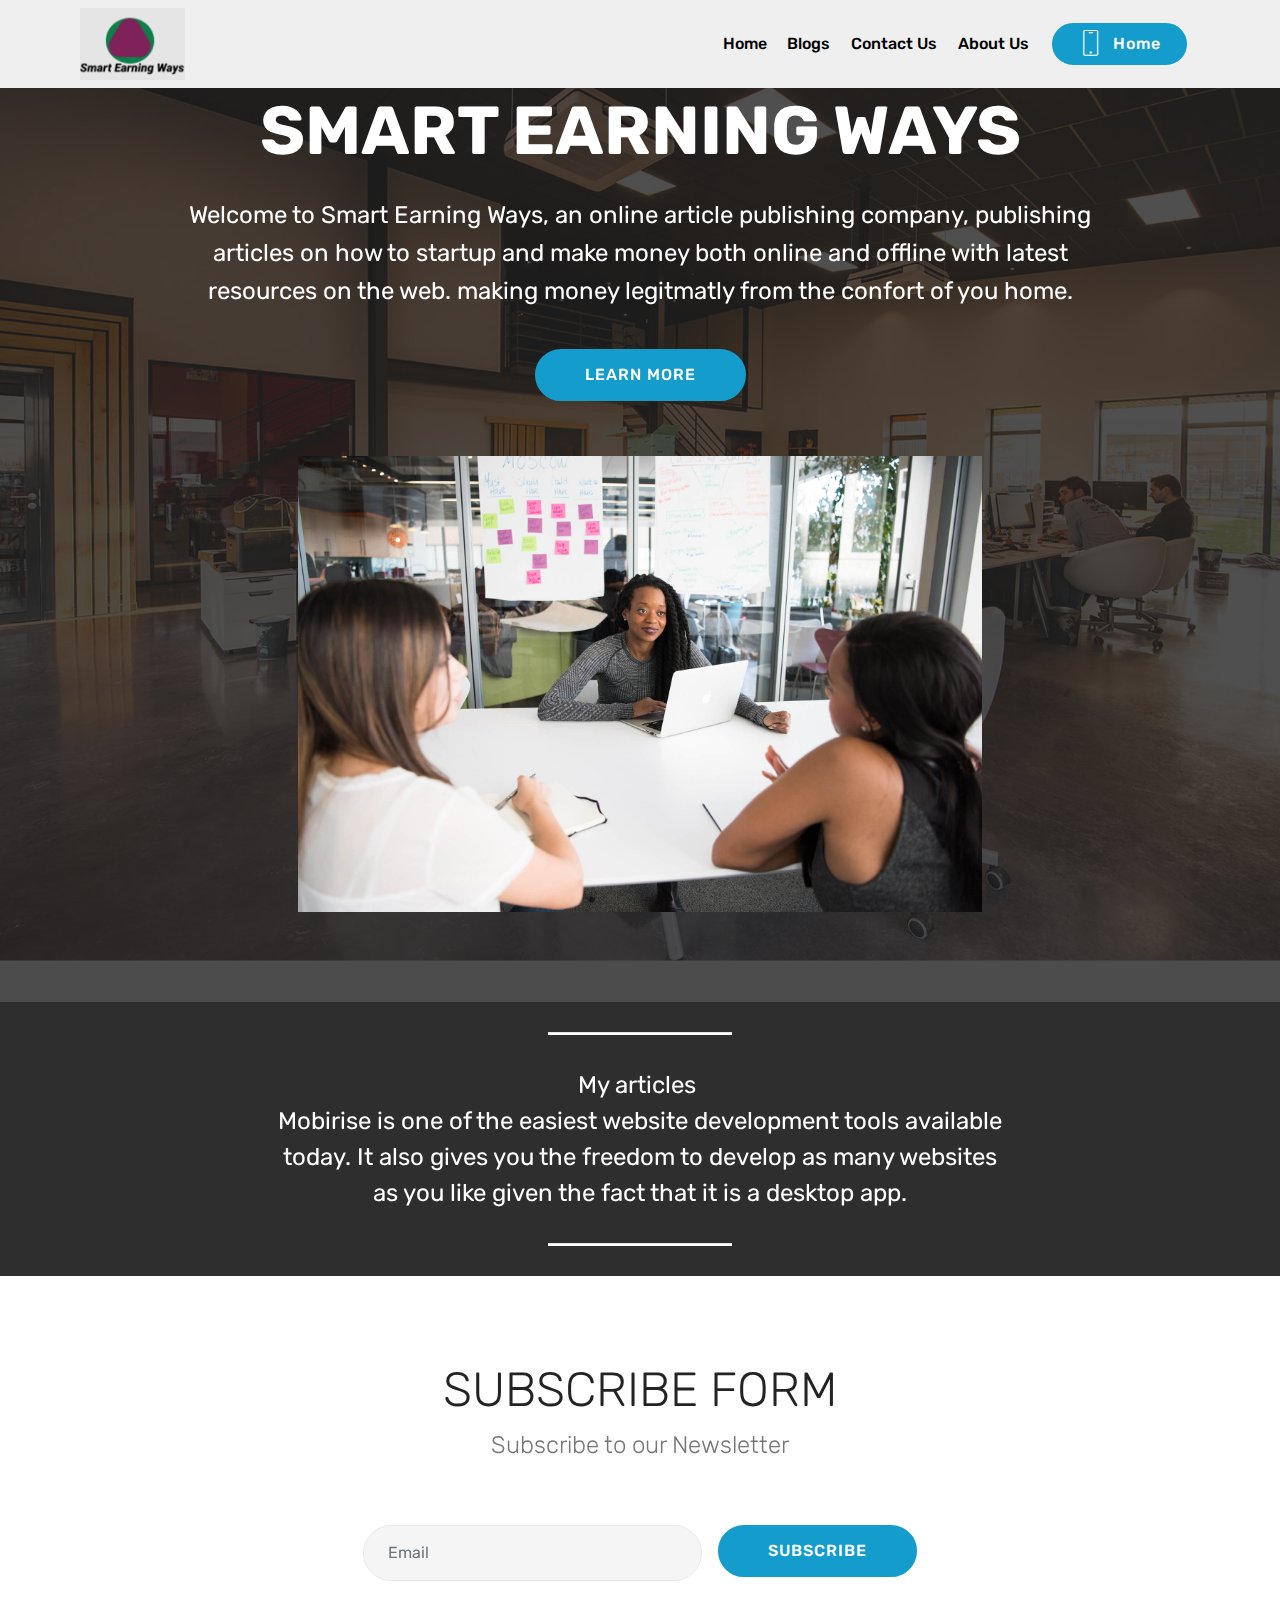
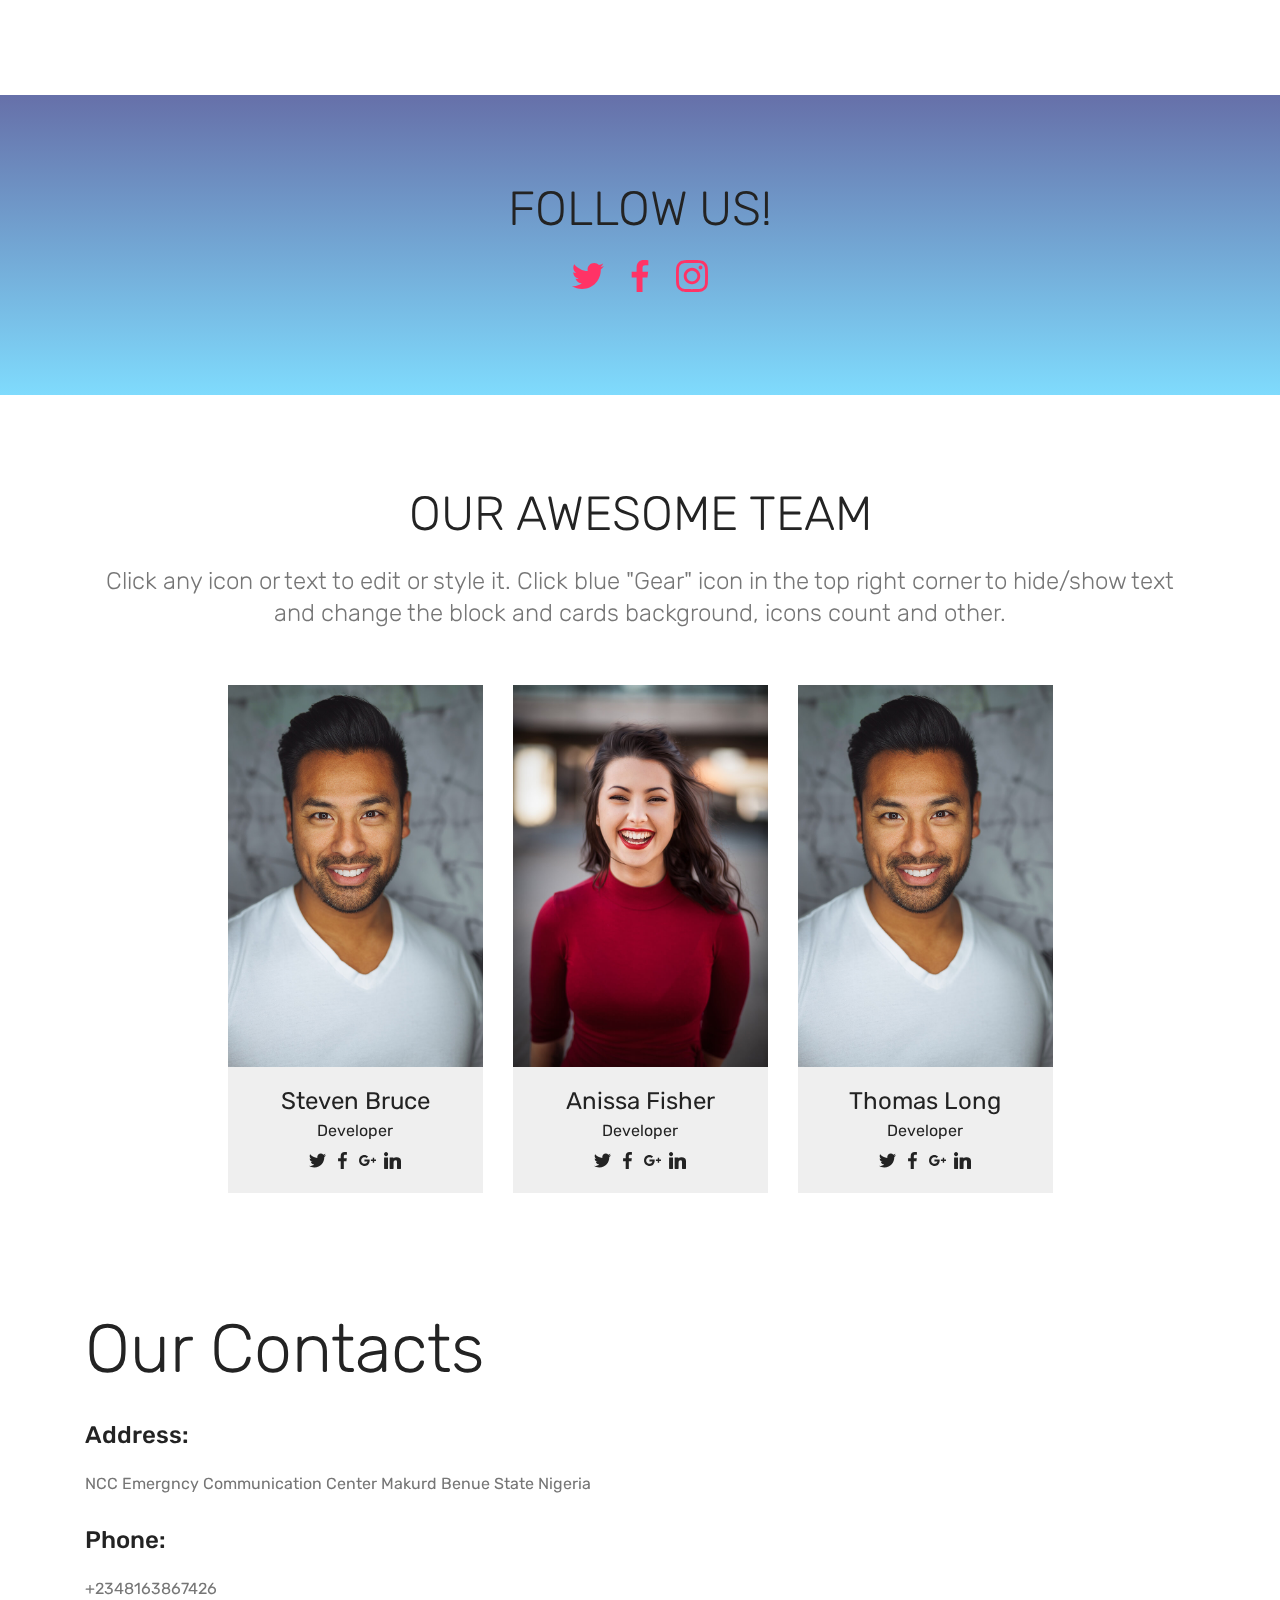
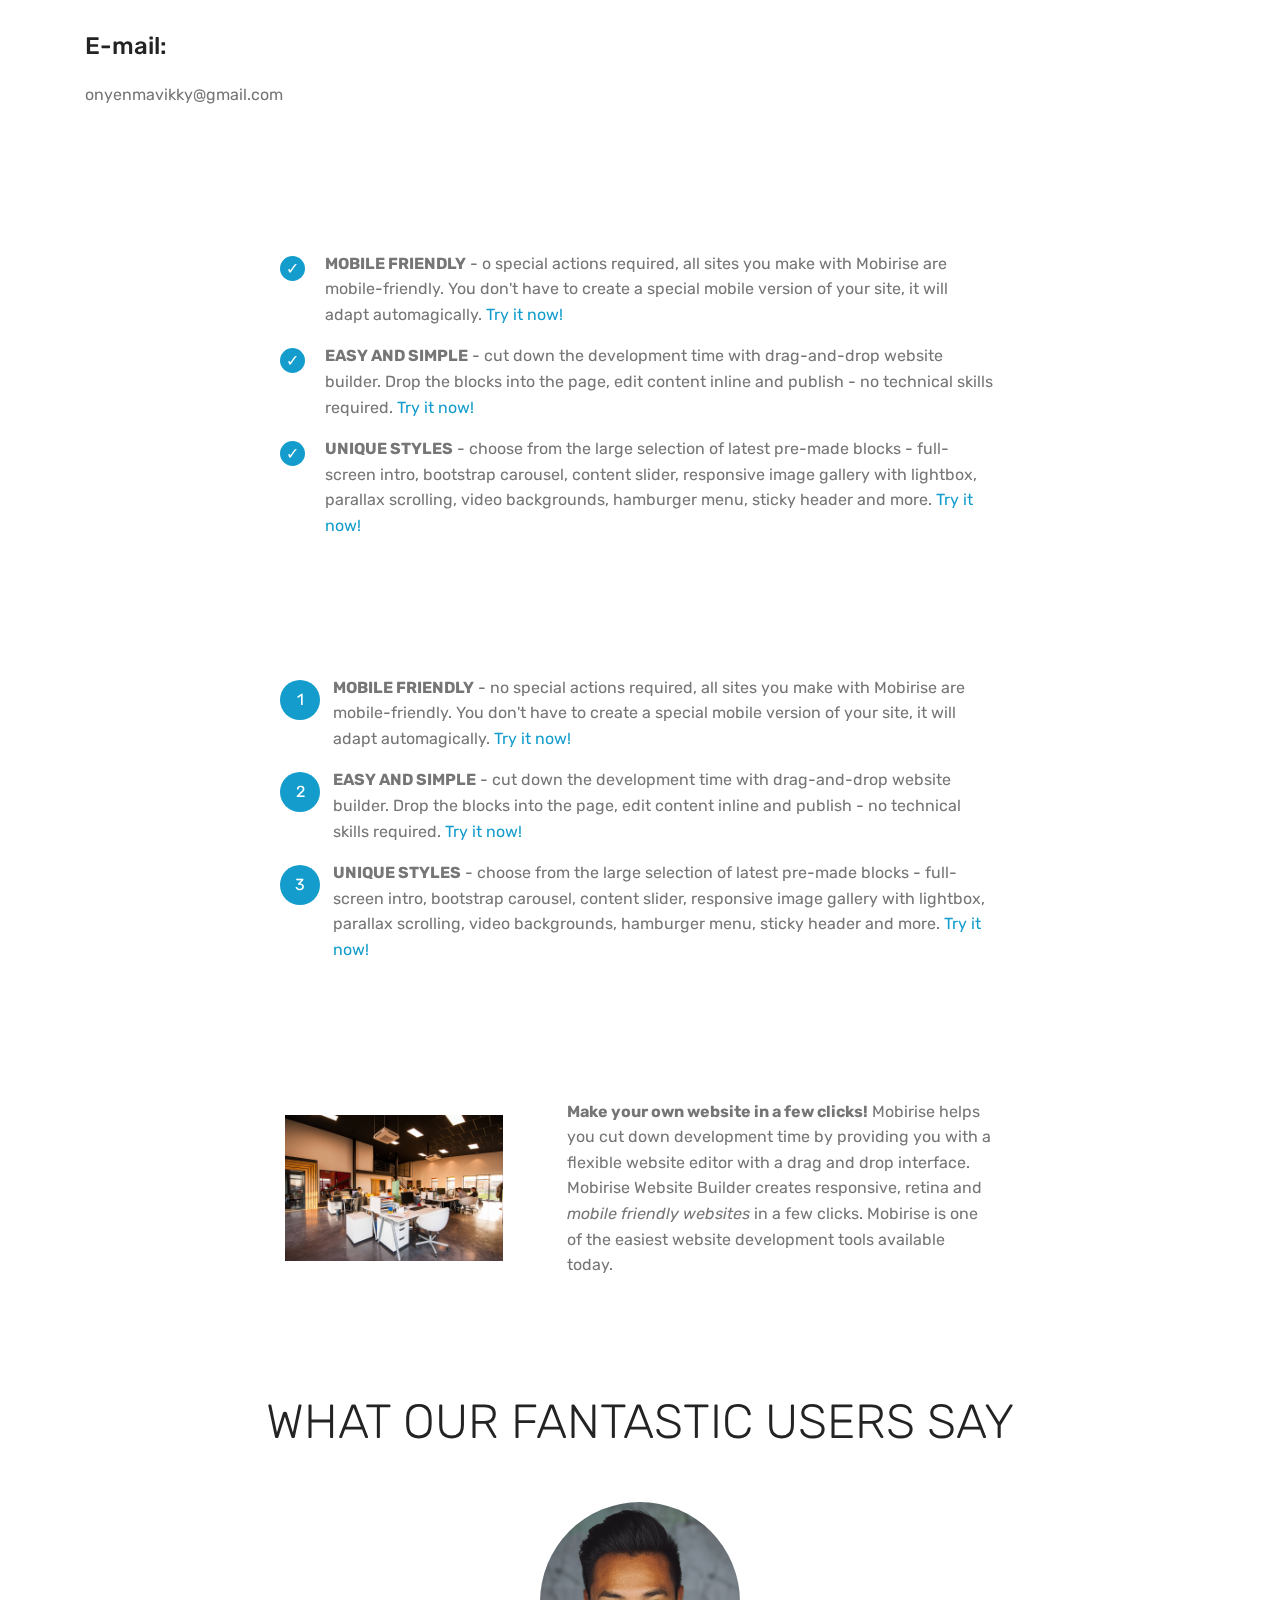
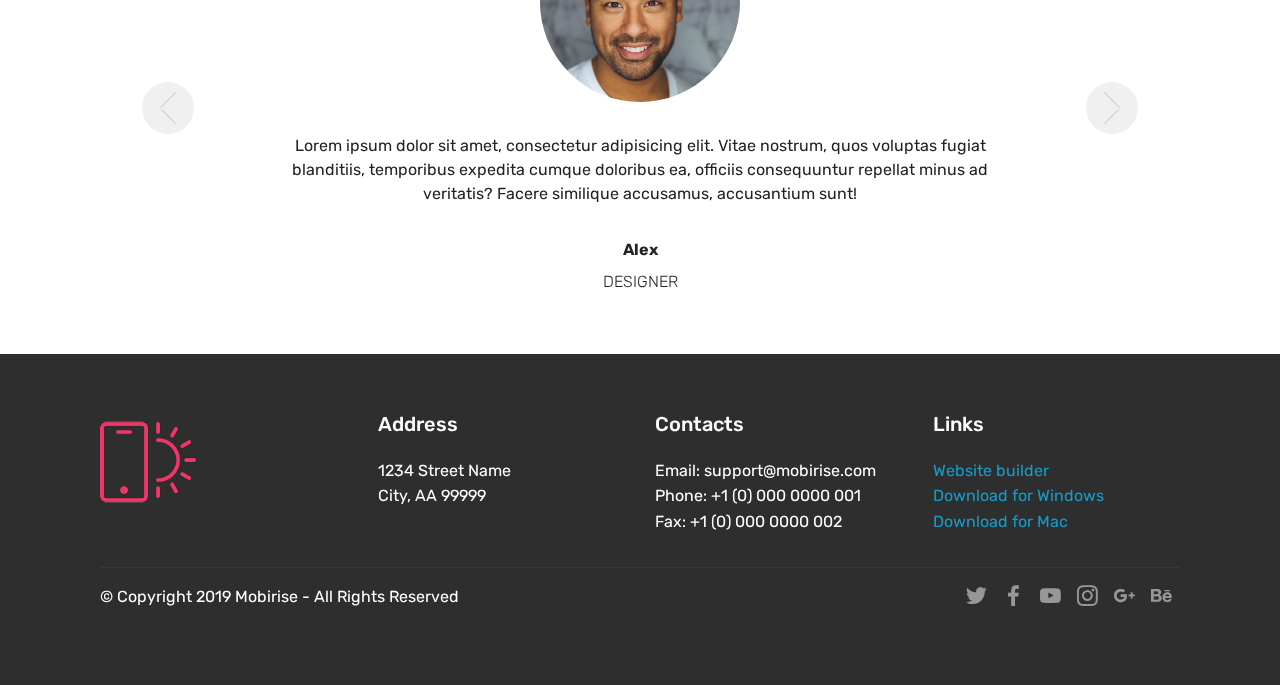
<file: index.html>
<!DOCTYPE html>
<html  >
<head>
  <!-- Site made with Mobirise Website Builder v4.11.6, https://mobirise.com -->
  <meta charset="UTF-8">
  <meta http-equiv="X-UA-Compatible" content="IE=edge">
  <meta name="generator" content="Mobirise v4.11.6, mobirise.com">
  <meta name="viewport" content="width=device-width, initial-scale=1, minimum-scale=1">
  <link rel="shortcut icon" href="assets/images/smart-122x84.png" type="image/x-icon">
  <meta name="description" content="">
  
  <title>Home</title>
  <link rel="stylesheet" href="assets/web/assets/mobirise-icons/mobirise-icons.css">
  <link rel="stylesheet" href="assets/bootstrap/css/bootstrap.min.css">
  <link rel="stylesheet" href="assets/bootstrap/css/bootstrap-grid.min.css">
  <link rel="stylesheet" href="assets/bootstrap/css/bootstrap-reboot.min.css">
  <link rel="stylesheet" href="assets/socicon/css/styles.css">
  <link rel="stylesheet" href="assets/dropdown/css/style.css">
  <link rel="stylesheet" href="assets/tether/tether.min.css">
  <link rel="stylesheet" href="assets/theme/css/style.css">
  <link rel="preload" as="style" href="assets/mobirise/css/mbr-additional.css"><link rel="stylesheet" href="assets/mobirise/css/mbr-additional.css" type="text/css">
  
  
  
</head>
<body>
  <section class="menu cid-rKzh6oHWuD" once="menu" id="menu2-6">

    

    <nav class="navbar navbar-expand beta-menu navbar-dropdown align-items-center navbar-fixed-top navbar-toggleable-sm">
        <button class="navbar-toggler navbar-toggler-right" type="button" data-toggle="collapse" data-target="#navbarSupportedContent" aria-controls="navbarSupportedContent" aria-expanded="false" aria-label="Toggle navigation">
            <div class="hamburger">
                <span></span>
                <span></span>
                <span></span>
                <span></span>
            </div>
        </button>
        <div class="menu-logo">
            <div class="navbar-brand">
                <span class="navbar-logo">
                    
                        <img src="assets/images/smart-122x84.png" alt="Smart Earning Ways" title="Smart Earning Ways" style="height: 4.5rem;">
                    
                </span>
                
            </div>
        </div>
        <div class="collapse navbar-collapse" id="navbarSupportedContent">
            <ul class="navbar-nav nav-dropdown" data-app-modern-menu="true"><li class="nav-item">
                    <a class="nav-link link text-black display-4" href="https://mobirise.co">
                        Home</a>
                </li><li class="nav-item"><a class="nav-link link text-black display-4" href="https://mobirise.co">Blogs</a></li><li class="nav-item"><a class="nav-link link text-black display-4" href="https://mobirise.co">Contact Us</a></li>
                <li class="nav-item">
                    <a class="nav-link link text-black display-4" href="https://mobirise.co">
                        About Us
                    </a>
                </li></ul>
            <div class="navbar-buttons mbr-section-btn"><a class="btn btn-sm btn-primary display-4" href="tel:+1-234-567-8901">
                    <span class="btn-icon mbri-mobile mbr-iconfont mbr-iconfont-btn">
                    </span>
                    Home</a></div>
        </div>
    </nav>
</section>

<section class="engine"><a href="https://mobirise.info/m">web design templates</a></section><section class="header4 cid-rKzumSiVfO mbr-parallax-background" id="header4-9">

    

    <div class="mbr-overlay" style="opacity: 0.8; background-color: rgb(35, 35, 35);">
    </div>

    <div class="container">
        <div class="row justify-content-md-center">
            <div class="media-content col-md-10">
                <h1 class="mbr-section-title align-center mbr-white pb-3 mbr-bold mbr-fonts-style display-1">
                    SMART EARNING WAYS</h1>
                
                <div class="mbr-text align-center mbr-white pb-3">
                    <p class="mbr-text mbr-fonts-style display-5">
                        Welcome to Smart Earning Ways, an online article publishing company, publishing articles on how to startup and make money both online and offline with latest resources on the web. making money legitmatly from the confort of you home.
                    </p>
                </div>
                <div class="mbr-section-btn align-center"><a class="btn btn-md btn-primary display-4" href="https://mobirise.co">LEARN MORE</a></div>
            </div>
            <div class="mbr-figure pt-5">
                <img src="assets/images/background2.jpg" alt="Mobirise" style="width: 60%;">
            </div>
        </div>
    </div>
</section>

<section class="mbr-section article content10 cid-rKzvwL3fVr" id="content10-a">
    
     

    <div class="container">
        <div class="inner-container" style="width: 66%;">
            <hr class="line" style="width: 25%;">
            <div class="section-text align-center mbr-white mbr-fonts-style display-5">My articles&nbsp;<br>Mobirise is one of the easiest website development tools available today. It also gives you the freedom to develop as many websites as you like given the fact that it is a desktop app.
                </div>
            <hr class="line" style="width: 25%;">
        </div>
    </div>
</section>

<section class="mbr-section form3 cid-rKzvQVoTmt" id="form3-b">

    

    

    <div class="container">
        <div class="row justify-content-center">
            <div class="title col-12 col-lg-8">
                <h2 class="align-center pb-2 mbr-fonts-style display-2">
                    SUBSCRIBE FORM
                </h2>
                <h3 class="mbr-section-subtitle align-center pb-5 mbr-light mbr-fonts-style display-5">
                    Subscribe to our Newsletter
                </h3>
            </div>
        </div>

        <div class="row py-2 justify-content-center">
            <div class="col-12 col-lg-6  col-md-8 " data-form-type="formoid">
                <!---Formbuilder Form--->
                <form action="https://mobirise.com/" method="POST" class="mbr-form form-with-styler" data-form-title="Mobirise Form"><input type="hidden" name="email" data-form-email="true" value="JUnjUXWSdlyeVOsfDAEdin6JKRiQHZSNozncPpl552JCEY3RVswBrOE+Ixvb1Wl8zCCfb3K4VDjXTgbiD6e+rT8Y7A9CRpHzxMUxWPCkqA/J7bPL2AXRFnwnJ7+1MuU5">
                    <div class="row">
                        <div hidden="hidden" data-form-alert="" class="alert alert-success col-12">Thanks for filling out the form!</div>
                        <div hidden="hidden" data-form-alert-danger="" class="alert alert-danger col-12">
                        </div>
                    </div>
                    <div class="dragArea row">
                        <div class="form-group col" data-for="email">
                            <input type="email" name="email" placeholder="Email" data-form-field="Email" required="required" class="form-control display-7" id="email-form3-b">
                        </div>
                        <div class="col-auto input-group-btn">
                            <button type="submit" class="btn btn-primary  display-4">SUBSCRIBE</button>
                        </div>
                    </div>
                </form><!---Formbuilder Form--->
            </div>
        </div>
    </div>
</section>

<section class="cid-rKzwexz12c" id="social-buttons2-e">

    

    

    <div class="container">
        <div class="media-container-row">
            <div class="col-md-8 align-center">
                <h2 class="pb-3 mbr-fonts-style display-2">
                    FOLLOW US!
                </h2>
                <div class="social-list pl-0 mb-0">
                    <a href="https://twitter.com/mobirise" target="_blank">
                        <span class="px-2 socicon-twitter socicon mbr-iconfont mbr-iconfont-social"></span>
                    </a>
                    <a href="https://www.facebook.com/pages/Mobirise/1616226671953247" target="_blank">
                        <span class="px-2 socicon-facebook socicon mbr-iconfont mbr-iconfont-social"></span>
                    </a>
                    <a href="https://instagram.com/mobirise" target="_blank">
                        <span class="px-2 socicon-instagram socicon mbr-iconfont mbr-iconfont-social"></span>
                    </a>
                    <a href="https://www.youtube.com/c/mobirise" target="_blank">
                        
                    </a>
                    <a href="https://www.behance.net/Mobirise" target="_blank">
                        
                    </a>
                </div>
            </div>
        </div>
    </div>
</section>

<section class="team1 cid-rKzwhYM9Bt" id="team1-f">
    
    
    
    <div class="container align-center">
        <h2 class="pb-3 mbr-fonts-style mbr-section-title display-2">
            OUR AWESOME TEAM
        </h2>
        <h3 class="pb-5 mbr-section-subtitle mbr-fonts-style mbr-light display-5">
            Click any icon or text to edit or style it. Click blue "Gear" icon in the top right corner to hide/show text and change the block and cards background, icons count and other.
        </h3>
        <div class="row media-row">
            
        <div class="team-item col-lg-3 col-md-6">
                <div class="item-image">
                    <img src="assets/images/face3.jpg" alt="" title="">
                </div>
                <div class="item-caption py-3">
                    <div class="item-name px-2">
                        <p class="mbr-fonts-style display-5">
                           Steven Bruce</p>
                    </div>
                    <div class="item-role px-2">
                        <p>Developer</p>
                    </div>
                    <div class="item-social pt-2">
                        <a href="https://twitter.com/mobirise" target="_blank">
                            <span class="p-1 socicon-twitter socicon mbr-iconfont mbr-iconfont-social"></span>
                        </a>
                        <a href="https://www.facebook.com/pages/Mobirise/1616226671953247" target="_blank">
                            <span class="p-1 socicon-facebook socicon mbr-iconfont mbr-iconfont-social"></span>
                        </a>
                        <a href="https://plus.google.com/u/0/+Mobirise" target="_blank">
                            <span class="p-1 socicon-googleplus socicon mbr-iconfont mbr-iconfont-social"></span>
                        </a>
                        <a href="https://www.linkedin.com/in/mobirise" target="_blank">
                            <span class="p-1 socicon-linkedin socicon mbr-iconfont mbr-iconfont-social"></span>
                        </a>
                        <a href="https://www.instagram.com/mobirise/" target="_blank">
                            
                        </a>
                        <a href="https://www.youtube.com/channel/UCt_tncVAetpK5JeM8L-8jyw" target="_blank">    
                            
                        </a>
                    </div>
                </div>
            </div><div class="team-item col-lg-3 col-md-6">
                <div class="item-image">
                    <img src="assets/images/face2.jpg" alt="" title="">
                </div>
                <div class="item-caption py-3">
                    <div class="item-name px-2">
                        <p class="mbr-fonts-style display-5">
                           Anissa Fisher</p>
                    </div>
                    <div class="item-role px-2">
                        <p>Developer</p>
                    </div>
                    <div class="item-social pt-2">
                        <a href="https://twitter.com/mobirise" target="_blank">
                            <span class="p-1 socicon-twitter socicon mbr-iconfont mbr-iconfont-social"></span>
                        </a>
                        <a href="https://www.facebook.com/pages/Mobirise/1616226671953247" target="_blank">
                            <span class="p-1 socicon-facebook socicon mbr-iconfont mbr-iconfont-social"></span>
                        </a>
                        <a href="https://plus.google.com/u/0/+Mobirise" target="_blank">
                            <span class="p-1 socicon-googleplus socicon mbr-iconfont mbr-iconfont-social"></span>
                        </a>
                        <a href="https://www.linkedin.com/in/mobirise" target="_blank">
                            <span class="p-1 socicon-linkedin socicon mbr-iconfont mbr-iconfont-social"></span>
                        </a>
                        <a href="https://www.instagram.com/mobirise/" target="_blank">
                            
                        </a>
                        <a href="https://www.youtube.com/channel/UCt_tncVAetpK5JeM8L-8jyw" target="_blank">    
                            
                        </a>
                    </div>
                </div>
            </div><div class="team-item col-lg-3 col-md-6">
                <div class="item-image">
                    <img src="assets/images/face3.jpg" alt="" title="">
                </div>
                <div class="item-caption py-3">
                    <div class="item-name px-2">
                        <p class="mbr-fonts-style display-5">
                           Thomas Long</p>
                    </div>
                    <div class="item-role px-2">
                        <p>Developer</p>
                    </div>
                    <div class="item-social pt-2">
                        <a href="https://twitter.com/mobirise" target="_blank">
                            <span class="p-1 socicon-twitter socicon mbr-iconfont mbr-iconfont-social"></span>
                        </a>
                        <a href="https://www.facebook.com/pages/Mobirise/1616226671953247" target="_blank">
                            <span class="p-1 socicon-facebook socicon mbr-iconfont mbr-iconfont-social"></span>
                        </a>
                        <a href="https://plus.google.com/u/0/+Mobirise" target="_blank">
                            <span class="p-1 socicon-googleplus socicon mbr-iconfont mbr-iconfont-social"></span>
                        </a>
                        <a href="https://www.linkedin.com/in/mobirise" target="_blank">
                            <span class="p-1 socicon-linkedin socicon mbr-iconfont mbr-iconfont-social"></span>
                        </a>
                        <a href="https://www.instagram.com/mobirise/" target="_blank">
                            
                        </a>
                        <a href="https://www.youtube.com/channel/UCt_tncVAetpK5JeM8L-8jyw" target="_blank">    
                            
                        </a>
                    </div>
                </div>
            </div></div>    
    </div>
</section>

<section class="mbr-section contacts1 cid-rKzxlxBFNF" id="contacts1-j">
    <!---->
    
    <!---->
    <!--Overlay-->
    
    <!--Container-->
    <div class="container">
        <div class="row">
            <!--Titles-->
            <div class="title col-12">
                <h2 class="align-left mbr-fonts-style display-1">
                    Our Contacts
                </h2>
                
            </div>
            <!--Left-->
            <div class="col-12 col-md-6">
                <div class="left-block wrapper">
                    <div class="b b-adress">
                        <h5 class="align-left mbr-fonts-style m-0 display-5">
                            Address:
                        </h5>
                        <p class="mbr-text align-left mbr-fonts-style display-7">NCC Emergncy Communication Center Makurd Benue State Nigeria</p>
                    </div>
                    <div class="b b-phone">
                        <h5 class="align-left mbr-fonts-style m-0 display-5">
                            Phone:
                        </h5>
                        <p class="mbr-text align-left mbr-fonts-style display-7">
                            +2348163867426</p>
                    </div>
                    <div class="b b-mail">
                        <h5 class="align-left mbr-fonts-style m-0 display-5">
                            E-mail:
                        </h5>
                        <p class="mbr-text align-left mbr-fonts-style display-7">onyenmavikky@gmail.com</p>
                    </div>
                </div>
            </div>
            <!--Right-->
            <div class="col-12 col-md-6">
                <div class="google-map"></div>
            </div>
        </div>
    </div>
</section>

<section class="mbr-section article content12 cid-rKzyKxo7V9" id="content12-m">
     

    <div class="container">
        <div class="media-container-row">
            <div class="mbr-text counter-container col-12 col-md-8 mbr-fonts-style display-7">
                <ul>
                    <li><strong>MOBILE FRIENDLY</strong> - o special actions required, all sites you make with Mobirise are mobile-friendly. You don't have to create a special mobile version of your site, it will adapt automagically. <a href="https://mobirise.co/">Try it now!</a></li>
                    <li><strong>EASY AND SIMPLE</strong> - cut down the development time with drag-and-drop website builder. Drop the blocks into the page, edit content inline and publish - no technical skills required. <a href="https://mobirise.co/">Try it now!</a></li>
                    <li><strong>UNIQUE STYLES</strong> - choose from the large selection of latest pre-made blocks - full-screen intro, bootstrap carousel, content slider, responsive image gallery with lightbox, parallax scrolling, video backgrounds, hamburger menu, sticky header and more. <a href="https://mobirise.co/">Try it now!</a></li>
                </ul>
            </div>
        </div>
    </div>
</section>

<section class="mbr-section article content11 cid-rKzyKdljJp" id="content11-l">
     

    <div class="container">
        <div class="media-container-row">
            <div class="mbr-text counter-container col-12 col-md-8 mbr-fonts-style display-7">
                <ol>
                    <li><strong>MOBILE FRIENDLY</strong> - no special actions required, all sites you make with Mobirise are mobile-friendly. You don't have to create a special mobile version of your site, it will adapt automagically. <a href="https://mobirise.co/">Try it now!</a></li>
                    <li><strong>EASY AND SIMPLE</strong> - cut down the development time with drag-and-drop website builder. Drop the blocks into the page, edit content inline and publish - no technical skills required. <a href="https://mobirise.co/">Try it now!</a></li>
                    <li><strong>UNIQUE STYLES</strong> - choose from the large selection of latest pre-made blocks - full-screen intro, bootstrap carousel, content slider, responsive image gallery with lightbox, parallax scrolling, video backgrounds, hamburger menu, sticky header and more. <a href="https://mobirise.co/">Try it now!</a></li>
                </ol>
            </div>
        </div>
    </div>
</section>

<section class="mbr-section content6 cid-rKzyI52shA" id="content6-k">
    
     
    
    <div class="container">
        <div class="media-container-row">
            <div class="col-12 col-md-8">
                <div class="media-container-row">
                    <div class="mbr-figure" style="width: 60%;">
                      <img src="assets/images/background1.jpg" alt="Mobirise">  
                    </div>
                    <div class="media-content">
                        <div class="mbr-section-text">
                            <p class="mbr-text mb-0 mbr-fonts-style display-7">
                               <strong>Make your own website in a few clicks!</strong> Mobirise helps you cut down development time by providing you with a flexible website editor with a drag and drop interface. Mobirise Website Builder creates responsive, retina and <em>mobile friendly websites</em> in a few clicks. Mobirise is one of the easiest website development tools available today.
                            </p>
                        </div>
                    </div>
                </div>
            </div>
        </div>
    </div>
</section>

<section class="carousel slide testimonials-slider cid-rKzwmftzTN" data-interval="false" id="testimonials-slider1-g">
    
    

    

    <div class="container text-center">
        <h2 class="pb-5 mbr-fonts-style display-2">
            WHAT OUR FANTASTIC USERS SAY
        </h2>

        <div class="carousel slide" role="listbox" data-pause="true" data-keyboard="false" data-ride="carousel" data-interval="5000">
            <div class="carousel-inner">
                
                
            <div class="carousel-item">
                    <div class="user col-md-8">
                        <div class="user_image">
                            <img src="assets/images/face3.jpg">
                        </div>
                        <div class="user_text pb-3">
                            <p class="mbr-fonts-style display-7">
                                Lorem ipsum dolor sit amet, consectetur adipisicing elit. Vitae nostrum, quos voluptas fugiat blanditiis, temporibus expedita cumque doloribus ea, officiis consequuntur repellat minus ad veritatis? Facere similique accusamus, accusantium sunt!
                            </p>
                        </div>
                        <div class="user_name mbr-bold pb-2 mbr-fonts-style display-7">
                            Alex
                        </div>
                        <div class="user_desk mbr-light mbr-fonts-style display-7">
                            DESIGNER
                        </div>
                    </div>
                </div><div class="carousel-item">
                    <div class="user col-md-8">
                        <div class="user_image">
                            <img src="assets/images/face2.jpg">
                        </div>
                        <div class="user_text pb-3">
                            <p class="mbr-fonts-style display-7">
                                Lorem ipsum dolor sit amet, consectetur adipisicing elit. Vitae nostrum, quos voluptas fugiat blanditiis, temporibus expedita cumque doloribus ea, officiis consequuntur repellat minus ad veritatis? Facere similique accusamus, accusantium sunt!
                            </p>
                        </div>
                        <div class="user_name mbr-bold pb-2 mbr-fonts-style display-7">
                            Linda
                        </div>
                        <div class="user_desk mbr-light mbr-fonts-style display-7">
                            DEVELOPER
                        </div>
                    </div>
                </div></div>

            <div class="carousel-controls">
                <a class="carousel-control-prev" role="button" data-slide="prev">
                  <span aria-hidden="true" class="mbri-arrow-prev mbr-iconfont"></span>
                  <span class="sr-only">Previous</span>
                </a>
                
                <a class="carousel-control-next" role="button" data-slide="next">
                  <span aria-hidden="true" class="mbri-arrow-next mbr-iconfont"></span>
                  <span class="sr-only">Next</span>
                </a>
            </div>
        </div>
    </div>
</section>

<section class="cid-rKzwoTgeSk" id="footer1-h">

    

    

    <div class="container">
        <div class="media-container-row content text-white">
            <div class="col-12 col-md-3">
                <div class="media-wrap">
                    <a href="https://mobirise.co/">
                        <img src="assets/images/logo2.png" alt="Mobirise">
                    </a>
                </div>
            </div>
            <div class="col-12 col-md-3 mbr-fonts-style display-7">
                <h5 class="pb-3">
                    Address
                </h5>
                <p class="mbr-text">
                    1234 Street Name
                    <br>City, AA 99999
                </p>
            </div>
            <div class="col-12 col-md-3 mbr-fonts-style display-7">
                <h5 class="pb-3">
                    Contacts
                </h5>
                <p class="mbr-text">
                    Email: support@mobirise.com
                    <br>Phone: +1 (0) 000 0000 001
                    <br>Fax: +1 (0) 000 0000 002
                </p>
            </div>
            <div class="col-12 col-md-3 mbr-fonts-style display-7">
                <h5 class="pb-3">
                    Links
                </h5>
                <p class="mbr-text">
                    <a class="text-primary" href="https://mobirise.co/">Website builder</a>
                    <br><a class="text-primary" href="https://mobirise.co/">Download for Windows</a>
                    <br><a class="text-primary" href="https://mobirise.co/">Download for Mac</a>
                </p>
            </div>
        </div>
        <div class="footer-lower">
            <div class="media-container-row">
                <div class="col-sm-12">
                    <hr>
                </div>
            </div>
            <div class="media-container-row mbr-white">
                <div class="col-sm-6 copyright">
                    <p class="mbr-text mbr-fonts-style display-7">
                        © Copyright 2019 Mobirise - All Rights Reserved
                    </p>
                </div>
                <div class="col-md-6">
                    <div class="social-list align-right">
                        <div class="soc-item">
                            <a href="https://twitter.com/mobirise" target="_blank">
                                <span class="socicon-twitter socicon mbr-iconfont mbr-iconfont-social"></span>
                            </a>
                        </div>
                        <div class="soc-item">
                            <a href="https://www.facebook.com/pages/Mobirise/1616226671953247" target="_blank">
                                <span class="socicon-facebook socicon mbr-iconfont mbr-iconfont-social"></span>
                            </a>
                        </div>
                        <div class="soc-item">
                            <a href="https://www.youtube.com/c/mobirise" target="_blank">
                                <span class="socicon-youtube socicon mbr-iconfont mbr-iconfont-social"></span>
                            </a>
                        </div>
                        <div class="soc-item">
                            <a href="https://instagram.com/mobirise" target="_blank">
                                <span class="socicon-instagram socicon mbr-iconfont mbr-iconfont-social"></span>
                            </a>
                        </div>
                        <div class="soc-item">
                            <a href="https://plus.google.com/u/0/+Mobirise" target="_blank">
                                <span class="socicon-googleplus socicon mbr-iconfont mbr-iconfont-social"></span>
                            </a>
                        </div>
                        <div class="soc-item">
                            <a href="https://www.behance.net/Mobirise" target="_blank">
                                <span class="socicon-behance socicon mbr-iconfont mbr-iconfont-social"></span>
                            </a>
                        </div>
                    </div>
                </div>
            </div>
        </div>
    </div>
</section>


  <script src="assets/web/assets/jquery/jquery.min.js"></script>
  <script src="assets/popper/popper.min.js"></script>
  <script src="assets/bootstrap/js/bootstrap.min.js"></script>
  <script src="assets/smoothscroll/smooth-scroll.js"></script>
  <script src="assets/dropdown/js/nav-dropdown.js"></script>
  <script src="assets/dropdown/js/navbar-dropdown.js"></script>
  <script src="assets/touchswipe/jquery.touch-swipe.min.js"></script>
  <script src="assets/parallax/jarallax.min.js"></script>
  <script src="assets/sociallikes/social-likes.js"></script>
  <script src="assets/bootstrapcarouselswipe/bootstrap-carousel-swipe.js"></script>
  <script src="assets/mbr-testimonials-slider/mbr-testimonials-slider.js"></script>
  <script src="assets/tether/tether.min.js"></script>
  <script src="assets/theme/js/script.js"></script>
  <script src="assets/formoid/formoid.min.js"></script>
  
  
</body>
</html>
</file>
<file: assets/web/assets/mobirise-icons/mobirise-icons.css>
@font-face {
  font-family: 'MobiriseIcons';
  src:  url('mobirise-icons.eot?spat4u');
  src:  url('mobirise-icons.eot?spat4u#iefix') format('embedded-opentype'),
    url('mobirise-icons.ttf?spat4u') format('truetype'),
    url('mobirise-icons.woff?spat4u') format('woff'),
    url('mobirise-icons.svg?spat4u#MobiriseIcons') format('svg');
  font-weight: normal;
  font-style: normal;
  font-display: swap;
}

[class^="mbri-"], [class*=" mbri-"] {
  /* use !important to prevent issues with browser extensions that change fonts */
  font-family: MobiriseIcons !important;
  speak: none;
  font-style: normal;
  font-weight: normal;
  font-variant: normal;
  text-transform: none;
  line-height: 1;

  /* Better Font Rendering =========== */
  -webkit-font-smoothing: antialiased;
  -moz-osx-font-smoothing: grayscale;
}

.mbri-add-submenu:before {
  content: "\e900";
}
.mbri-alert:before {
  content: "\e901";
}
.mbri-align-center:before {
  content: "\e902";
}
.mbri-align-justify:before {
  content: "\e903";
}
.mbri-align-left:before {
  content: "\e904";
}
.mbri-align-right:before {
  content: "\e905";
}
.mbri-android:before {
  content: "\e906";
}
.mbri-apple:before {
  content: "\e907";
}
.mbri-arrow-down:before {
  content: "\e908";
}
.mbri-arrow-next:before {
  content: "\e909";
}
.mbri-arrow-prev:before {
  content: "\e90a";
}
.mbri-arrow-up:before {
  content: "\e90b";
}
.mbri-bold:before {
  content: "\e90c";
}
.mbri-bookmark:before {
  content: "\e90d";
}
.mbri-bootstrap:before {
  content: "\e90e";
}
.mbri-briefcase:before {
  content: "\e90f";
}
.mbri-browse:before {
  content: "\e910";
}
.mbri-bulleted-list:before {
  content: "\e911";
}
.mbri-calendar:before {
  content: "\e912";
}
.mbri-camera:before {
  content: "\e913";
}
.mbri-cart-add:before {
  content: "\e914";
}
.mbri-cart-full:before {
  content: "\e915";
}
.mbri-cash:before {
  content: "\e916";
}
.mbri-change-style:before {
  content: "\e917";
}
.mbri-chat:before {
  content: "\e918";
}
.mbri-clock:before {
  content: "\e919";
}
.mbri-close:before {
  content: "\e91a";
}
.mbri-cloud:before {
  content: "\e91b";
}
.mbri-code:before {
  content: "\e91c";
}
.mbri-contact-form:before {
  content: "\e91d";
}
.mbri-credit-card:before {
  content: "\e91e";
}
.mbri-cursor-click:before {
  content: "\e91f";
}
.mbri-cust-feedback:before {
  content: "\e920";
}
.mbri-database:before {
  content: "\e921";
}
.mbri-delivery:before {
  content: "\e922";
}
.mbri-desktop:before {
  content: "\e923";
}
.mbri-devices:before {
  content: "\e924";
}
.mbri-down:before {
  content: "\e925";
}
.mbri-download:before {
  content: "\e989";
}
.mbri-drag-n-drop:before {
  content: "\e927";
}
.mbri-drag-n-drop2:before {
  content: "\e928";
}
.mbri-edit:before {
  content: "\e929";
}
.mbri-edit2:before {
  content: "\e92a";
}
.mbri-error:before {
  content: "\e92b";
}
.mbri-extension:before {
  content: "\e92c";
}
.mbri-features:before {
  content: "\e92d";
}
.mbri-file:before {
  content: "\e92e";
}
.mbri-flag:before {
  content: "\e92f";
}
.mbri-folder:before {
  content: "\e930";
}
.mbri-gift:before {
  content: "\e931";
}
.mbri-github:before {
  content: "\e932";
}
.mbri-globe:before {
  content: "\e933";
}
.mbri-globe-2:before {
  content: "\e934";
}
.mbri-growing-chart:before {
  content: "\e935";
}
.mbri-hearth:before {
  content: "\e936";
}
.mbri-help:before {
  content: "\e937";
}
.mbri-home:before {
  content: "\e938";
}
.mbri-hot-cup:before {
  content: "\e939";
}
.mbri-idea:before {
  content: "\e93a";
}
.mbri-image-gallery:before {
  content: "\e93b";
}
.mbri-image-slider:before {
  content: "\e93c";
}
.mbri-info:before {
  content: "\e93d";
}
.mbri-italic:before {
  content: "\e93e";
}
.mbri-key:before {
  content: "\e93f";
}
.mbri-laptop:before {
  content: "\e940";
}
.mbri-layers:before {
  content: "\e941";
}
.mbri-left-right:before {
  content: "\e942";
}
.mbri-left:before {
  content: "\e943";
}
.mbri-letter:before {
  content: "\e944";
}
.mbri-like:before {
  content: "\e945";
}
.mbri-link:before {
  content: "\e946";
}
.mbri-lock:before {
  content: "\e947";
}
.mbri-login:before {
  content: "\e948";
}
.mbri-logout:before {
  content: "\e949";
}
.mbri-magic-stick:before {
  content: "\e94a";
}
.mbri-map-pin:before {
  content: "\e94b";
}
.mbri-menu:before {
  content: "\e94c";
}
.mbri-mobile:before {
  content: "\e94d";
}
.mbri-mobile2:before {
  content: "\e94e";
}
.mbri-mobirise:before {
  content: "\e94f";
}
.mbri-more-horizontal:before {
  content: "\e950";
}
.mbri-more-vertical:before {
  content: "\e951";
}
.mbri-music:before {
  content: "\e952";
}
.mbri-new-file:before {
  content: "\e953";
}
.mbri-numbered-list:before {
  content: "\e954";
}
.mbri-opened-folder:before {
  content: "\e955";
}
.mbri-pages:before {
  content: "\e956";
}
.mbri-paper-plane:before {
  content: "\e957";
}
.mbri-paperclip:before {
  content: "\e958";
}
.mbri-photo:before {
  content: "\e959";
}
.mbri-photos:before {
  content: "\e95a";
}
.mbri-pin:before {
  content: "\e95b";
}
.mbri-play:before {
  content: "\e95c";
}
.mbri-plus:before {
  content: "\e95d";
}
.mbri-preview:before {
  content: "\e95e";
}
.mbri-print:before {
  content: "\e95f";
}
.mbri-protect:before {
  content: "\e960";
}
.mbri-question:before {
  content: "\e961";
}
.mbri-quote-left:before {
  content: "\e962";
}
.mbri-quote-right:before {
  content: "\e963";
}
.mbri-refresh:before {
  content: "\e964";
}
.mbri-responsive:before {
  content: "\e965";
}
.mbri-right:before {
  content: "\e966";
}
.mbri-rocket:before {
  content: "\e967";
}
.mbri-sad-face:before {
  content: "\e968";
}
.mbri-sale:before {
  content: "\e969";
}
.mbri-save:before {
  content: "\e96a";
}
.mbri-search:before {
  content: "\e96b";
}
.mbri-setting:before {
  content: "\e96c";
}
.mbri-setting2:before {
  content: "\e96d";
}
.mbri-setting3:before {
  content: "\e96e";
}
.mbri-share:before {
  content: "\e96f";
}
.mbri-shopping-bag:before {
  content: "\e970";
}
.mbri-shopping-basket:before {
  content: "\e971";
}
.mbri-shopping-cart:before {
  content: "\e972";
}
.mbri-sites:before {
  content: "\e973";
}
.mbri-smile-face:before {
  content: "\e974";
}
.mbri-speed:before {
  content: "\e975";
}
.mbri-star:before {
  content: "\e976";
}
.mbri-success:before {
  content: "\e977";
}
.mbri-sun:before {
  content: "\e978";
}
.mbri-sun2:before {
  content: "\e979";
}
.mbri-tablet:before {
  content: "\e97a";
}
.mbri-tablet-vertical:before {
  content: "\e97b";
}
.mbri-target:before {
  content: "\e97c";
}
.mbri-timer:before {
  content: "\e97d";
}
.mbri-to-ftp:before {
  content: "\e97e";
}
.mbri-to-local-drive:before {
  content: "\e97f";
}
.mbri-touch-swipe:before {
  content: "\e980";
}
.mbri-touch:before {
  content: "\e981";
}
.mbri-trash:before {
  content: "\e982";
}
.mbri-underline:before {
  content: "\e983";
}
.mbri-unlink:before {
  content: "\e984";
}
.mbri-unlock:before {
  content: "\e985";
}
.mbri-up-down:before {
  content: "\e986";
}
.mbri-up:before {
  content: "\e987";
}
.mbri-update:before {
  content: "\e988";
}
.mbri-upload:before {
 content: "\e926"; 
}
.mbri-user:before {
  content: "\e98a";
}
.mbri-user2:before {
  content: "\e98b";
}
.mbri-users:before {
  content: "\e98c";
}
.mbri-video:before {
  content: "\e98d";
}
.mbri-video-play:before {
  content: "\e98e";
}
.mbri-watch:before {
  content: "\e98f";
}
.mbri-website-theme:before {
  content: "\e990";
}
.mbri-wifi:before {
  content: "\e991";
}
.mbri-windows:before {
  content: "\e992";
}
.mbri-zoom-out:before {
  content: "\e993";
}
.mbri-redo:before {
  content: "\e994";
}
.mbri-undo:before {
  content: "\e995";
}
</file>
<file: assets/socicon/css/styles.css>
@charset "UTF-8";

@font-face {
  font-family: "socicon";
  src:url("../fonts/socicon.eot");
  src:url("../fonts/socicon.eot?#iefix") format("embedded-opentype"),
    url("../fonts/socicon.woff") format("woff"),
    url("../fonts/socicon.ttf") format("truetype"),
    url("../fonts/socicon.svg#socicon") format("svg");
  font-weight: normal;
  font-style: normal;
  font-display:swap;
}

[data-icon]:before {
  font-family: "socicon" !important;
  content: attr(data-icon);
  font-style: normal !important;
  font-weight: normal !important;
  font-variant: normal !important;
  text-transform: none !important;
  speak: none;
  line-height: 1;
  -webkit-font-smoothing: antialiased;
  -moz-osx-font-smoothing: grayscale;
}

[class^="socicon-"]:before,
[class*=" socicon-"]:before {
  font-family: "socicon" !important;
  font-style: normal !important;
  font-weight: normal !important;
  font-variant: normal !important;
  text-transform: none !important;
  speak: none;
  line-height: 1;
  -webkit-font-smoothing: antialiased;
  -moz-osx-font-smoothing: grayscale;
}

.socicon-modelmayhem:before {
  content: "\e000";
}
.socicon-mixcloud:before {
  content: "\e001";
}
.socicon-drupal:before {
  content: "\e002";
}
.socicon-swarm:before {
  content: "\e003";
}
.socicon-istock:before {
  content: "\e004";
}
.socicon-yammer:before {
  content: "\e005";
}
.socicon-ello:before {
  content: "\e006";
}
.socicon-stackoverflow:before {
  content: "\e007";
}
.socicon-persona:before {
  content: "\e008";
}
.socicon-triplej:before {
  content: "\e009";
}
.socicon-houzz:before {
  content: "\e00a";
}
.socicon-rss:before {
  content: "\e00b";
}
.socicon-paypal:before {
  content: "\e00c";
}
.socicon-odnoklassniki:before {
  content: "\e00d";
}
.socicon-airbnb:before {
  content: "\e00e";
}
.socicon-periscope:before {
  content: "\e00f";
}
.socicon-outlook:before {
  content: "\e010";
}
.socicon-coderwall:before {
  content: "\e011";
}
.socicon-tripadvisor:before {
  content: "\e012";
}
.socicon-appnet:before {
  content: "\e013";
}
.socicon-goodreads:before {
  content: "\e014";
}
.socicon-tripit:before {
  content: "\e015";
}
.socicon-lanyrd:before {
  content: "\e016";
}
.socicon-slideshare:before {
  content: "\e017";
}
.socicon-buffer:before {
  content: "\e018";
}
.socicon-disqus:before {
  content: "\e019";
}
.socicon-vkontakte:before {
  content: "\e01a";
}
.socicon-whatsapp:before {
  content: "\e01b";
}
.socicon-patreon:before {
  content: "\e01c";
}
.socicon-storehouse:before {
  content: "\e01d";
}
.socicon-pocket:before {
  content: "\e01e";
}
.socicon-mail:before {
  content: "\e01f";
}
.socicon-blogger:before {
  content: "\e020";
}
.socicon-technorati:before {
  content: "\e021";
}
.socicon-reddit:before {
  content: "\e022";
}
.socicon-dribbble:before {
  content: "\e023";
}
.socicon-stumbleupon:before {
  content: "\e024";
}
.socicon-digg:before {
  content: "\e025";
}
.socicon-envato:before {
  content: "\e026";
}
.socicon-behance:before {
  content: "\e027";
}
.socicon-delicious:before {
  content: "\e028";
}
.socicon-deviantart:before {
  content: "\e029";
}
.socicon-forrst:before {
  content: "\e02a";
}
.socicon-play:before {
  content: "\e02b";
}
.socicon-zerply:before {
  content: "\e02c";
}
.socicon-wikipedia:before {
  content: "\e02d";
}
.socicon-apple:before {
  content: "\e02e";
}
.socicon-flattr:before {
  content: "\e02f";
}
.socicon-github:before {
  content: "\e030";
}
.socicon-renren:before {
  content: "\e031";
}
.socicon-friendfeed:before {
  content: "\e032";
}
.socicon-newsvine:before {
  content: "\e033";
}
.socicon-identica:before {
  content: "\e034";
}
.socicon-bebo:before {
  content: "\e035";
}
.socicon-zynga:before {
  content: "\e036";
}
.socicon-steam:before {
  content: "\e037";
}
.socicon-xbox:before {
  content: "\e038";
}
.socicon-windows:before {
  content: "\e039";
}
.socicon-qq:before {
  content: "\e03a";
}
.socicon-douban:before {
  content: "\e03b";
}
.socicon-meetup:before {
  content: "\e03c";
}
.socicon-playstation:before {
  content: "\e03d";
}
.socicon-android:before {
  content: "\e03e";
}
.socicon-snapchat:before {
  content: "\e03f";
}
.socicon-twitter:before {
  content: "\e040";
}
.socicon-facebook:before {
  content: "\e041";
}
.socicon-googleplus:before {
  content: "\e042";
}
.socicon-pinterest:before {
  content: "\e043";
}
.socicon-foursquare:before {
  content: "\e044";
}
.socicon-yahoo:before {
  content: "\e045";
}
.socicon-skype:before {
  content: "\e046";
}
.socicon-yelp:before {
  content: "\e047";
}
.socicon-feedburner:before {
  content: "\e048";
}
.socicon-linkedin:before {
  content: "\e049";
}
.socicon-viadeo:before {
  content: "\e04a";
}
.socicon-xing:before {
  content: "\e04b";
}
.socicon-myspace:before {
  content: "\e04c";
}
.socicon-soundcloud:before {
  content: "\e04d";
}
.socicon-spotify:before {
  content: "\e04e";
}
.socicon-grooveshark:before {
  content: "\e04f";
}
.socicon-lastfm:before {
  content: "\e050";
}
.socicon-youtube:before {
  content: "\e051";
}
.socicon-vimeo:before {
  content: "\e052";
}
.socicon-dailymotion:before {
  content: "\e053";
}
.socicon-vine:before {
  content: "\e054";
}
.socicon-flickr:before {
  content: "\e055";
}
.socicon-500px:before {
  content: "\e056";
}
.socicon-wordpress:before {
  content: "\e058";
}
.socicon-tumblr:before {
  content: "\e059";
}
.socicon-twitch:before {
  content: "\e05a";
}
.socicon-8tracks:before {
  content: "\e05b";
}
.socicon-amazon:before {
  content: "\e05c";
}
.socicon-icq:before {
  content: "\e05d";
}
.socicon-smugmug:before {
  content: "\e05e";
}
.socicon-ravelry:before {
  content: "\e05f";
}
.socicon-weibo:before {
  content: "\e060";
}
.socicon-baidu:before {
  content: "\e061";
}
.socicon-angellist:before {
  content: "\e062";
}
.socicon-ebay:before {
  content: "\e063";
}
.socicon-imdb:before {
  content: "\e064";
}
.socicon-stayfriends:before {
  content: "\e065";
}
.socicon-residentadvisor:before {
  content: "\e066";
}
.socicon-google:before {
  content: "\e067";
}
.socicon-yandex:before {
  content: "\e068";
}
.socicon-sharethis:before {
  content: "\e069";
}
.socicon-bandcamp:before {
  content: "\e06a";
}
.socicon-itunes:before {
  content: "\e06b";
}
.socicon-deezer:before {
  content: "\e06c";
}
.socicon-telegram:before {
  content: "\e06e";
}
.socicon-openid:before {
  content: "\e06f";
}
.socicon-amplement:before {
  content: "\e070";
}
.socicon-viber:before {
  content: "\e071";
}
.socicon-zomato:before {
  content: "\e072";
}
.socicon-draugiem:before {
  content: "\e074";
}
.socicon-endomodo:before {
  content: "\e075";
}
.socicon-filmweb:before {
  content: "\e076";
}
.socicon-stackexchange:before {
  content: "\e077";
}
.socicon-wykop:before {
  content: "\e078";
}
.socicon-teamspeak:before {
  content: "\e079";
}
.socicon-teamviewer:before {
  content: "\e07a";
}
.socicon-ventrilo:before {
  content: "\e07b";
}
.socicon-younow:before {
  content: "\e07c";
}
.socicon-raidcall:before {
  content: "\e07d";
}
.socicon-mumble:before {
  content: "\e07e";
}
.socicon-medium:before {
  content: "\e06d";
}
.socicon-bebee:before {
  content: "\e07f";
}
.socicon-hitbox:before {
  content: "\e080";
}
.socicon-reverbnation:before {
  content: "\e081";
}
.socicon-formulr:before {
  content: "\e082";
}
.socicon-instagram:before {
  content: "\e057";
}
.socicon-battlenet:before {
  content: "\e083";
}
.socicon-chrome:before {
  content: "\e084";
}
.socicon-discord:before {
  content: "\e086";
}
.socicon-issuu:before {
  content: "\e087";
}
.socicon-macos:before {
  content: "\e088";
}
.socicon-firefox:before {
  content: "\e089";
}
.socicon-opera:before {
  content: "\e08d";
}
.socicon-keybase:before {
  content: "\e090";
}
.socicon-alliance:before {
  content: "\e091";
}
.socicon-livejournal:before {
  content: "\e092";
}
.socicon-googlephotos:before {
  content: "\e093";
}
.socicon-horde:before {
  content: "\e094";
}
.socicon-etsy:before {
  content: "\e095";
}
.socicon-zapier:before {
  content: "\e096";
}
.socicon-google-scholar:before {
  content: "\e097";
}
.socicon-researchgate:before {
  content: "\e098";
}
.socicon-wechat:before {
  content: "\e099";
}
.socicon-strava:before {
  content: "\e09a";
}
.socicon-line:before {
  content: "\e09b";
}
.socicon-lyft:before {
  content: "\e09c";
}
.socicon-uber:before {
  content: "\e09d";
}
.socicon-songkick:before {
  content: "\e09e";
}
.socicon-viewbug:before {
  content: "\e09f";
}
.socicon-googlegroups:before {
  content: "\e0a0";
}
.socicon-quora:before {
  content: "\e073";
}
.socicon-diablo:before {
  content: "\e085";
}
.socicon-blizzard:before {
  content: "\e0a1";
}
.socicon-hearthstone:before {
  content: "\e08b";
}
.socicon-heroes:before {
  content: "\e08a";
}
.socicon-overwatch:before {
  content: "\e08c";
}
.socicon-warcraft:before {
  content: "\e08e";
}
.socicon-starcraft:before {
  content: "\e08f";
}
.socicon-beam:before {
  content: "\e0a2";
}
.socicon-curse:before {
  content: "\e0a3";
}
.socicon-player:before {
  content: "\e0a4";
}
.socicon-streamjar:before {
  content: "\e0a5";
}
.socicon-nintendo:before {
  content: "\e0a6";
}
.socicon-hellocoton:before {
  content: "\e0a7";
}
</file>
<file: assets/dropdown/css/style.css>
.navbar-dropdown {
  left: 0;
  padding: 0;
  position: absolute;
  right: 0;
  top: 0;
  transition: all 0.45s ease;
  z-index: 1030;
  background: #282828; }
  .navbar-dropdown .navbar-logo {
    margin-right: 0.8rem;
    transition: margin 0.3s ease-in-out;
    vertical-align: middle; }
    .navbar-dropdown .navbar-logo img {
      height: 3.125rem;
      transition: all 0.3s ease-in-out; }
    .navbar-dropdown .navbar-logo.mbr-iconfont {
      font-size: 3.125rem;
      line-height: 3.125rem; }
  .navbar-dropdown .navbar-caption {
    font-weight: 700;
    white-space: normal;
    vertical-align: -4px;
    line-height: 3.125rem !important; }
    .navbar-dropdown .navbar-caption, .navbar-dropdown .navbar-caption:hover {
      color: inherit;
      text-decoration: none; }
  .navbar-dropdown .mbr-iconfont + .navbar-caption {
    vertical-align: -1px; }
  .navbar-dropdown.navbar-fixed-top {
    position: fixed; }
  .navbar-dropdown .navbar-brand span {
    vertical-align: -4px; }
  .navbar-dropdown.bg-color.transparent {
    background: none; }
  .navbar-dropdown.navbar-short .navbar-brand {
    padding: 0.625rem 0; }
    .navbar-dropdown.navbar-short .navbar-brand span {
      vertical-align: -1px; }
  .navbar-dropdown.navbar-short .navbar-caption {
    line-height: 2.375rem !important;
    vertical-align: -2px; }
  .navbar-dropdown.navbar-short .navbar-logo {
    margin-right: 0.5rem; }
    .navbar-dropdown.navbar-short .navbar-logo img {
      height: 2.375rem; }
    .navbar-dropdown.navbar-short .navbar-logo.mbr-iconfont {
      font-size: 2.375rem;
      line-height: 2.375rem; }
  .navbar-dropdown.navbar-short .mbr-table-cell {
    height: 3.625rem; }
  .navbar-dropdown .navbar-close {
    left: 0.6875rem;
    position: fixed;
    top: 0.75rem;
    z-index: 1000; }
  .navbar-dropdown .hamburger-icon {
    content: "";
    display: inline-block;
    vertical-align: middle;
    width: 16px;
    -webkit-box-shadow: 0 -6px 0 1px #282828,0 0 0 1px #282828,0 6px 0 1px #282828;
    -moz-box-shadow: 0 -6px 0 1px #282828,0 0 0 1px #282828,0 6px 0 1px #282828;
    box-shadow: 0 -6px 0 1px #282828,0 0 0 1px #282828,0 6px 0 1px #282828; }

.dropdown-menu .dropdown-toggle[data-toggle="dropdown-submenu"]::after {
  border-bottom: 0.35em solid transparent;
  border-left: 0.35em solid;
  border-right: 0;
  border-top: 0.35em solid transparent;
  margin-left: 0.3rem; }

.dropdown-menu .dropdown-item:focus {
  outline: 0; }

.nav-dropdown {
  font-size: 0.75rem;
  font-weight: 500;
  height: auto !important; }
  .nav-dropdown .nav-btn {
    padding-left: 1rem; }
  .nav-dropdown .link {
    margin: .667em 1.667em;
    font-weight: 500;
    padding: 0;
    transition: color .2s ease-in-out; }
    .nav-dropdown .link.dropdown-toggle {
      margin-right: 2.583em; }
      .nav-dropdown .link.dropdown-toggle::after {
        margin-left: .25rem;
        border-top: 0.35em solid;
        border-right: 0.35em solid transparent;
        border-left: 0.35em solid transparent;
        border-bottom: 0; }
      .nav-dropdown .link.dropdown-toggle[aria-expanded="true"] {
        margin: 0;
        padding: 0.667em 3.263em  0.667em 1.667em; }
  .nav-dropdown .link::after,
  .nav-dropdown .dropdown-item::after {
    color: inherit; }
  .nav-dropdown .btn {
    font-size: 0.75rem;
    font-weight: 700;
    letter-spacing: 0;
    margin-bottom: 0;
    padding-left: 1.25rem;
    padding-right: 1.25rem; }
  .nav-dropdown .dropdown-menu {
    border-radius: 0;
    border: 0;
    left: 0;
    margin: 0;
    padding-bottom: 1.25rem;
    padding-top: 1.25rem;
    position: relative; }
  .nav-dropdown .dropdown-submenu {
    margin-left: 0.125rem;
    top: 0; }
  .nav-dropdown .dropdown-item {
    font-weight: 500;
    line-height: 2;
    padding: 0.3846em 4.615em 0.3846em 1.5385em;
    position: relative;
    transition: color .2s ease-in-out, background-color .2s ease-in-out; }
    .nav-dropdown .dropdown-item::after {
      margin-top: -0.3077em;
      position: absolute;
      right: 1.1538em;
      top: 50%; }
    .nav-dropdown .dropdown-item:focus, .nav-dropdown .dropdown-item:hover {
      background: none; }

@media (max-width: 767px) {
  .nav-dropdown.navbar-toggleable-sm {
    bottom: 0;
    display: none;
    left: 0;
    overflow-x: hidden;
    position: fixed;
    top: 0;
    transform: translateX(-100%);
    -ms-transform: translateX(-100%);
    -webkit-transform: translateX(-100%);
    width: 18.75rem;
    z-index: 999; } }
.nav-dropdown.navbar-toggleable-xl {
  bottom: 0;
  display: none;
  left: 0;
  overflow-x: hidden;
  position: fixed;
  top: 0;
  transform: translateX(-100%);
  -ms-transform: translateX(-100%);
  -webkit-transform: translateX(-100%);
  width: 18.75rem;
  z-index: 999; }

.nav-dropdown-sm {
  display: block !important;
  overflow-x: hidden;
  overflow: auto;
  padding-top: 3.875rem; }
  .nav-dropdown-sm::after {
    content: "";
    display: block;
    height: 3rem;
    width: 100%; }
  .nav-dropdown-sm.collapse.in ~ .navbar-close {
    display: block !important; }
  .nav-dropdown-sm.collapsing, .nav-dropdown-sm.collapse.in {
    transform: translateX(0);
    -ms-transform: translateX(0);
    -webkit-transform: translateX(0);
    transition: all 0.25s ease-out;
    -webkit-transition: all 0.25s ease-out;
    background: #282828; }
  .nav-dropdown-sm.collapsing[aria-expanded="false"] {
    transform: translateX(-100%);
    -ms-transform: translateX(-100%);
    -webkit-transform: translateX(-100%); }
  .nav-dropdown-sm .nav-item {
    display: block;
    margin-left: 0 !important;
    padding-left: 0; }
  .nav-dropdown-sm .link,
  .nav-dropdown-sm .dropdown-item {
    border-top: 1px dotted rgba(255, 255, 255, 0.1);
    font-size: 0.8125rem;
    line-height: 1.6;
    margin: 0 !important;
    padding: 0.875rem 2.4rem 0.875rem 1.5625rem !important;
    position: relative;
    white-space: normal; }
    .nav-dropdown-sm .link:focus, .nav-dropdown-sm .link:hover,
    .nav-dropdown-sm .dropdown-item:focus,
    .nav-dropdown-sm .dropdown-item:hover {
      background: rgba(0, 0, 0, 0.2) !important;
      color: #c0a375; }
  .nav-dropdown-sm .nav-btn {
    position: relative;
    padding: 1.5625rem 1.5625rem 0 1.5625rem; }
    .nav-dropdown-sm .nav-btn::before {
      border-top: 1px dotted rgba(255, 255, 255, 0.1);
      content: "";
      left: 0;
      position: absolute;
      top: 0;
      width: 100%; }
    .nav-dropdown-sm .nav-btn + .nav-btn {
      padding-top: 0.625rem; }
      .nav-dropdown-sm .nav-btn + .nav-btn::before {
        display: none; }
  .nav-dropdown-sm .btn {
    padding: 0.625rem 0; }
  .nav-dropdown-sm .dropdown-toggle[data-toggle="dropdown-submenu"]::after {
    margin-left: .25rem;
    border-top: 0.35em solid;
    border-right: 0.35em solid transparent;
    border-left: 0.35em solid transparent;
    border-bottom: 0; }
  .nav-dropdown-sm .dropdown-toggle[data-toggle="dropdown-submenu"][aria-expanded="true"]::after {
    border-top: 0;
    border-right: 0.35em solid transparent;
    border-left: 0.35em solid transparent;
    border-bottom: 0.35em solid; }
  .nav-dropdown-sm .dropdown-menu {
    margin: 0;
    padding: 0;
    position: relative;
    top: 0;
    left: 0;
    width: 100%;
    border: 0;
    float: none;
    border-radius: 0;
    background: none; }
  .nav-dropdown-sm .dropdown-submenu {
    left: 100%;
    margin-left: 0.125rem;
    margin-top: -1.25rem;
    top: 0; }

.navbar-toggleable-sm .nav-dropdown .dropdown-menu {
  position: absolute; }

.navbar-toggleable-sm .nav-dropdown .dropdown-submenu {
  left: 100%;
  margin-left: 0.125rem;
  margin-top: -1.25rem;
  top: 0; }

.navbar-toggleable-sm.opened .nav-dropdown .dropdown-menu {
  position: relative; }

.navbar-toggleable-sm.opened .nav-dropdown .dropdown-submenu {
  left: 0;
  margin-left: 00rem;
  margin-top: 0rem;
  top: 0; }

.is-builder .nav-dropdown.collapsing {
  transition: none !important; }

/*# sourceMappingURL=style.css.map */
</file>
<file: assets/theme/css/style.css>
/*!
 * Mobirise v4 theme (https://mobirise.com/)
 * Copyright 2017 Mobirise
 */
section {
  background-color: #eeeeee; }

body {
  font-style: normal;
  line-height: 1.5; }

section,
.container,
.container-fluid {
  position: relative;
  word-wrap: break-word; }

a.mbr-iconfont:hover {
  text-decoration: none; }

.article .lead p,
.article .lead ul,
.article .lead ol,
.article .lead pre,
.article .lead blockquote {
  margin-bottom: 0; }

ul,
ol,
pre,
blockquote {
  margin-bottom: 2.3125rem; }

pre {
  background: #f4f4f4;
  padding: 10px 24px;
  white-space: pre-wrap; }

.inactive {
  -webkit-user-select: none;
  -moz-user-select: none;
  -ms-user-select: none;
  user-select: none;
  pointer-events: none;
  -webkit-user-drag: none;
  user-drag: none; }

.mbr-section__comments .row {
  justify-content: center;
  -webkit-justify-content: center; }

a {
  font-style: normal;
  font-weight: 400;
  cursor: pointer; }
  a, a:hover {
    text-decoration: none; }

figure {
  margin-bottom: 0; }

body {
  color: #232323; }

h1,
h2,
h3,
h4,
h5,
h6,
.h1,
.h2,
.h3,
.h4,
.h5,
.h6,
.display-1,
.display-2,
.display-3,
.display-4 {
  line-height: 1;
  word-break: break-word;
  word-wrap: break-word; }

.mbr-section-title {
  font-style: normal;
  line-height: 1.2; }

.mbr-section-subtitle {
  line-height: 1.3; }

.mbr-text {
  font-style: normal;
  line-height: 1.6; }

b,
strong {
  font-weight: bold; }

blockquote {
  padding: 10px 0 10px 20px;
  position: relative;
  border-left: 2px solid;
  border-color: #ff3366; }

input:-webkit-autofill, input:-webkit-autofill:hover, input:-webkit-autofill:focus, input:-webkit-autofill:active {
  transition-delay: 9999s;
  transition-property: background-color, color; }

textarea[type='hidden'] {
  display: none; }

body {
  position: relative; }

section {
  background-position: 50% 50%;
  background-repeat: no-repeat;
  background-size: cover; }
  section .mbr-background-video,
  section .mbr-background-video-preview {
    position: absolute;
    bottom: 0;
    left: 0;
    right: 0;
    top: 0; }

.hidden {
  visibility: hidden; }

.mbr-z-index20 {
  z-index: 20; }

/*! Base colors */
.mbr-white {
  color: #ffffff; }

.mbr-black {
  color: #000000; }

.mbr-bg-white {
  background-color: #ffffff; }

.mbr-bg-black {
  background-color: #000000; }

/*! Text-aligns */
.align-left {
  text-align: left; }

.align-center {
  text-align: center; }

.align-right {
  text-align: right; }

@media (max-width: 767px) {
  .align-left,
  .align-center,
  .align-right,
  .mbr-section-btn,
  .mbr-section-title {
    text-align: center; } }
/*! Font-weight  */
.mbr-light {
  font-weight: 300; }

.mbr-regular {
  font-weight: 400; }

.mbr-semibold {
  font-weight: 500; }

.mbr-bold {
  font-weight: 700; }

/*! Media  */
.media-size-item {
  -webkit-flex: 1 1 auto;
  -moz-flex: 1 1 auto;
  -ms-flex: 1 1 auto;
  -o-flex: 1 1 auto;
  flex: 1 1 auto; }

.media-content {
  -webkit-flex-basis: 100%;
  flex-basis: 100%; }

.media-container-row {
  display: -ms-flexbox;
  display: -webkit-flex;
  display: flex;
  -webkit-flex-direction: row;
  -ms-flex-direction: row;
  flex-direction: row;
  -webkit-flex-wrap: wrap;
  -ms-flex-wrap: wrap;
  flex-wrap: wrap;
  -webkit-justify-content: center;
  -ms-flex-pack: center;
  justify-content: center;
  -webkit-align-content: center;
  -ms-flex-line-pack: center;
  align-content: center;
  -webkit-align-items: start;
  -ms-flex-align: start;
  align-items: start; }
  .media-container-row .media-size-item {
    width: 400px; }

.media-container-column {
  display: -ms-flexbox;
  display: -webkit-flex;
  display: flex;
  -webkit-flex-direction: column;
  -ms-flex-direction: column;
  flex-direction: column;
  -webkit-flex-wrap: wrap;
  -ms-flex-wrap: wrap;
  flex-wrap: wrap;
  -webkit-justify-content: center;
  -ms-flex-pack: center;
  justify-content: center;
  -webkit-align-content: center;
  -ms-flex-line-pack: center;
  align-content: center;
  -webkit-align-items: stretch;
  -ms-flex-align: stretch;
  align-items: stretch; }
  .media-container-column > * {
    width: 100%; }

@media (min-width: 992px) {
  .media-container-row {
    -webkit-flex-wrap: nowrap;
    -ms-flex-wrap: nowrap;
    flex-wrap: nowrap; } }
figure {
  overflow: hidden; }

figure[mbr-media-size] {
  transition: width 0.1s; }

.mbr-figure img,
.mbr-figure iframe {
  display: block;
  width: 100%; }

.card {
  background-color: transparent;
  border: none; }

.card-box {
  width: 100%; }

.card-img {
  text-align: center;
  flex-shrink: 0;
  -webkit-flex-shrink: 0; }

.media {
  max-width: 100%;
  margin: 0 auto; }

.mbr-figure {
  -ms-flex-item-align: center;
  -ms-grid-row-align: center;
  -webkit-align-self: center;
  align-self: center; }

.media-container > div {
  max-width: 100%; }

.mbr-figure img,
.card-img img {
  width: 100%; }

@media (max-width: 991px) {
  .media-size-item {
    width: auto !important; }

  .media {
    width: auto; }

  .mbr-figure {
    width: 100% !important; } }
/*! Buttons */
.btn {
  font-weight: 500;
  border-width: 2px;
  font-style: normal;
  letter-spacing: 1px;
  margin: .4rem .8rem;
  white-space: normal;
  -webkit-transition: all .3s ease-in-out;
  -moz-transition: all .3s ease-in-out;
  transition: all .3s ease-in-out;
  display: inline-flex;
  align-items: center;
  justify-content: center;
  word-break: break-word;
  -webkit-align-items: center;
  -webkit-justify-content: center;
  display: -webkit-inline-flex; }

.btn-sm {
  font-weight: 500;
  letter-spacing: 1px;
  -webkit-transition: all .3s ease-in-out;
  -moz-transition: all .3s ease-in-out;
  transition: all .3s ease-in-out; }

.btn-md {
  font-weight: 500;
  letter-spacing: 1px;
  margin: .4rem .8rem !important;
  -webkit-transition: all .3s ease-in-out;
  -moz-transition: all .3s ease-in-out;
  transition: all .3s ease-in-out; }

.btn-lg {
  font-weight: 500;
  letter-spacing: 1px;
  margin: .4rem .8rem !important;
  -webkit-transition: all .3s ease-in-out;
  -moz-transition: all .3s ease-in-out;
  transition: all .3s ease-in-out; }

.mbr-section-btn {
  margin-left: -0.25rem;
  margin-right: -0.25rem;
  font-size: 0; }

nav .mbr-section-btn {
  margin-left: 0rem;
  margin-right: 0rem; }

.btn-form {
  border-radius: 0; }
  .btn-form:hover {
    cursor: pointer; }

/*! Btn icon margin */
.btn .mbr-iconfont,
.btn.btn-sm .mbr-iconfont {
  cursor: pointer;
  margin-right: 0.5rem; }

.btn.btn-md .mbr-iconfont,
.btn.btn-md .mbr-iconfont {
  margin-right: 0.8rem; }

.mbr-regular {
  font-weight: 400; }

.mbr-semibold {
  font-weight: 500; }

.mbr-bold {
  font-weight: 700; }

[type='submit'] {
  -webkit-appearance: none; }

/*! Full-screen */
.mbr-fullscreen .mbr-overlay {
  min-height: 100vh; }

.mbr-fullscreen {
  display: flex;
  display: -webkit-flex;
  display: -moz-flex;
  display: -ms-flex;
  display: -o-flex;
  align-items: center;
  -webkit-align-items: center;
  min-height: 100vh;
  padding-top: 3rem;
  padding-bottom: 3rem; }

/*! Map */
.map {
  height: 25rem;
  position: relative; }
  .map iframe {
    width: 100%;
    height: 100%; }

.mbr-overlay {
  background-color: #000;
  bottom: 0;
  left: 0;
  opacity: .5;
  position: absolute;
  right: 0;
  top: 0;
  z-index: 0;
  pointer-events: none; }

/* Form */
blockquote {
  font-style: italic;
  padding: 10px 0 10px 20px;
  font-size: 1.09rem;
  position: relative;
  border-width: 3px; }

.form-control {
  background-color: #f5f5f5;
  box-shadow: none;
  color: #565656;
  line-height: 1.43;
  min-height: 3.5em;
  padding: 1.07em .5em; }
  .form-control, .form-control:focus {
    border: 1px solid #e8e8e8; }
  .form-active .form-control:invalid {
    border-color: red; }

.form-control-label {
  position: relative;
  cursor: pointer;
  margin-bottom: .357em;
  padding: 0; }

.alert {
  color: #ffffff;
  border-radius: 0;
  border: 0;
  font-size: .875rem;
  line-height: 1.5;
  margin-bottom: 1.875rem;
  padding: 1.25rem;
  position: relative; }
  .alert.alert-form::after {
    background-color: inherit;
    bottom: -7px;
    content: "";
    display: block;
    height: 14px;
    left: 50%;
    margin-left: -7px;
    position: absolute;
    transform: rotate(45deg);
    width: 14px;
    -webkit-transform: rotate(45deg); }

.form-asterisk {
  font-family: initial;
  position: absolute;
  top: -2px;
  font-weight: normal; }

/*! Scroll to top arrow */
#scrollToTop a i:before {
  content: '';
  position: absolute;
  height: 40%;
  top: 25%;
  background: #fff;
  width: 2px;
  left: calc(50% - 1px); }
#scrollToTop a i:after {
  content: '';
  position: absolute;
  display: block;
  border-top: 2px solid #fff;
  border-right: 2px solid #fff;
  width: 40%;
  height: 40%;
  left: 30%;
  bottom: 30%;
  transform: rotate(135deg);
  -webkit-transform: rotate(135deg); }

.mbr-arrow-up {
  bottom: 25px;
  right: 90px;
  position: fixed;
  text-align: right;
  z-index: 5000;
  color: #ffffff;
  font-size: 32px;
  transform: rotate(180deg);
  -webkit-transform: rotate(180deg); }

.mbr-arrow-up a {
  background: rgba(0, 0, 0, 0.2);
  border-radius: 3px;
  color: #fff;
  display: inline-block;
  height: 60px;
  width: 60px;
  outline-style: none !important;
  position: relative;
  text-decoration: none;
  transition: all 0.3s ease-in-out;
  cursor: pointer;
  text-align: center; }
  .mbr-arrow-up a:hover {
    background-color: rgba(0, 0, 0, 0.4); }
  .mbr-arrow-up a i {
    line-height: 60px; }

.mbr-arrow-up-icon {
  display: block;
  color: #fff; }

.mbr-arrow-up-icon::before {
  content: '\203a';
  display: inline-block;
  font-family: serif;
  font-size: 32px;
  line-height: 1;
  font-style: normal;
  position: relative;
  top: 6px;
  left: -4px;
  -webkit-transform: rotate(-90deg);
  transform: rotate(-90deg); }

/*! Arrow Down */
.mbr-arrow {
  position: absolute;
  bottom: 45px;
  left: 50%;
  width: 60px;
  height: 60px;
  cursor: pointer;
  background-color: rgba(80, 80, 80, 0.5);
  border-radius: 50%;
  -webkit-transform: translateX(-50%);
  transform: translateX(-50%); }
  .mbr-arrow > a {
    display: inline-block;
    text-decoration: none;
    outline-style: none;
    -webkit-animation: arrowdown 1.7s ease-in-out infinite;
    animation: arrowdown 1.7s ease-in-out infinite; }
    .mbr-arrow > a > i {
      position: absolute;
      top: -2px;
      left: 15px;
      font-size: 2rem; }

@keyframes arrowdown {
  0% {
    transform: translateY(0px);
    -webkit-transform: translateY(0px); }
  50% {
    transform: translateY(-5px);
    -webkit-transform: translateY(-5px); }
  100% {
    transform: translateY(0px);
    -webkit-transform: translateY(0px); } }
@-webkit-keyframes arrowdown {
  0% {
    transform: translateY(0px);
    -webkit-transform: translateY(0px); }
  50% {
    transform: translateY(-5px);
    -webkit-transform: translateY(-5px); }
  100% {
    transform: translateY(0px);
    -webkit-transform: translateY(0px); } }
@media (max-width: 500px) {
  .mbr-arrow-up {
    left: 50%;
    right: auto;
    transform: translateX(-50%) rotate(180deg);
    -webkit-transform: translateX(-50%) rotate(180deg); } }
/*Gradients animation*/
@keyframes gradient-animation {
  from {
    background-position: 0% 100%;
    animation-timing-function: ease-in-out; }
  to {
    background-position: 100% 0%;
    animation-timing-function: ease-in-out; } }
@-webkit-keyframes gradient-animation {
  from {
    background-position: 0% 100%;
    animation-timing-function: ease-in-out; }
  to {
    background-position: 100% 0%;
    animation-timing-function: ease-in-out; } }
.bg-gradient {
  background-size: 200% 200%;
  animation: gradient-animation 5s infinite alternate;
  -webkit-animation: gradient-animation 5s infinite alternate; }

.menu .navbar-brand {
  display: -webkit-flex; }
  .menu .navbar-brand span {
    display: flex;
    display: -webkit-flex; }
  .menu .navbar-brand .navbar-caption-wrap {
    display: -webkit-flex; }
  .menu .navbar-brand .navbar-logo img {
    display: -webkit-flex; }
@media (min-width: 768px) and (max-width: 1023px) {
  .menu .navbar-toggleable-sm .navbar-nav {
    display: -webkit-box;
    display: -webkit-flex;
    display: -ms-flexbox; } }
@media (max-width: 1023px) {
  .menu .navbar-collapse {
    max-height: 93.5vh; }
    .menu .navbar-collapse.show {
      overflow: auto; } }
@media (min-width: 1024px) {
  .menu .navbar-nav.nav-dropdown {
    display: -webkit-flex; }
  .menu .navbar-toggleable-sm .navbar-collapse {
    display: -webkit-flex !important; }
  .menu .collapsed .navbar-collapse {
    max-height: 93.5vh; }
    .menu .collapsed .navbar-collapse.show {
      overflow: auto; } }
@media (max-width: 767px) {
  .menu .navbar-collapse {
    max-height: 80vh; } }

/* Others*/
.note-check a[data-value=Rubik] {
  font-style: normal; }

.mbr-arrow a {
  color: #ffffff; }

@media (max-width: 767px) {
  .mbr-arrow {
    display: none; } }
.navbar {
  display: -webkit-flex;
  -webkit-flex-wrap: wrap;
  -webkit-align-items: center;
  -webkit-justify-content: space-between; }

.navbar-collapse {
  -webkit-flex-basis: 100%;
  -webkit-flex-grow: 1;
  -webkit-align-items: center; }

.nav-dropdown .link {
  padding: 0.667em 1.667em !important;
  margin: 0 !important; }

.nav {
  display: -webkit-flex;
  -webkit-flex-wrap: wrap; }

.row {
  display: -webkit-flex;
  -webkit-flex-wrap: wrap; }

.justify-content-center {
  -webkit-justify-content: center; }

.form-inline {
  display: -webkit-flex;
  -webkit-flex-flow: row wrap;
  -webkit-align-items: center; }

.card-wrapper {
  -webkit-flex: 1; }

.carousel-control {
  z-index: 10;
  display: -webkit-flex;
  -webkit-align-items: center;
  -webkit-justify-content: center; }

.carousel-controls {
  display: -webkit-flex; }

.media {
  display: -webkit-flex; }

.form-group:focus {
  outline: none; }

.jq-selectbox__select {
  padding: 1.07em 0.5em;
  position: absolute;
  top: 0;
  left: 0;
  width: 100%; }

.jq-selectbox__dropdown {
  position: absolute;
  top: 100% !important;
  left: 0 !important;
  width: 100% !important; }

.jq-selectbox__trigger-arrow {
  transform: translateY(-50%); }

.jq-selectbox li {
  padding: 1.07em 0.5em; }

input[type='range'] {
  padding-left: 0 !important;
  padding-right: 0 !important; }

.modal-dialog,
.modal-content {
  height: 100%; }

.modal-dialog .carousel-inner {
  height: calc(100vh - 1.75rem); }
  @media (max-width: 575px) {
    .modal-dialog .carousel-inner {
      height: calc(100vh - 1rem); } }

.carousel-item {
  text-align: center; }

.carousel-item img {
  margin: auto; }

.navbar-toggler {
  -webkit-align-self: flex-start;
  -ms-flex-item-align: start;
  align-self: flex-start;
  padding: 0.25rem 0.75rem;
  font-size: 1.25rem;
  line-height: 1;
  background: transparent;
  border: 1px solid transparent;
  -webkit-border-radius: 0.25rem;
  border-radius: 0.25rem; }

.navbar-toggler:focus,
.navbar-toggler:hover {
  text-decoration: none; }

.navbar-toggler-icon {
  display: inline-block;
  width: 1.5em;
  height: 1.5em;
  vertical-align: middle;
  content: '';
  background: no-repeat center center;
  -webkit-background-size: 100% 100%;
  -o-background-size: 100% 100%;
  background-size: 100% 100%; }

.navbar-toggler-left {
  position: absolute;
  left: 1rem; }

.navbar-toggler-right {
  position: absolute;
  right: 1rem; }

@media (max-width: 575px) {
  .navbar-toggleable .navbar-nav .dropdown-menu {
    position: static;
    float: none; }

  .navbar-toggleable > .container {
    padding-right: 0;
    padding-left: 0; } }
@media (min-width: 576px) {
  .navbar-toggleable {
    -webkit-box-orient: horizontal;
    -webkit-box-direction: normal;
    -webkit-flex-direction: row;
    -ms-flex-direction: row;
    flex-direction: row;
    -webkit-flex-wrap: nowrap;
    -ms-flex-wrap: nowrap;
    flex-wrap: nowrap;
    -webkit-box-align: center;
    -webkit-align-items: center;
    -ms-flex-align: center;
    align-items: center; }

  .navbar-toggleable .navbar-nav {
    -webkit-box-orient: horizontal;
    -webkit-box-direction: normal;
    -webkit-flex-direction: row;
    -ms-flex-direction: row;
    flex-direction: row; }

  .navbar-toggleable .navbar-nav .nav-link {
    padding-right: 0.5rem;
    padding-left: 0.5rem; }

  .navbar-toggleable > .container {
    display: -webkit-box;
    display: -webkit-flex;
    display: -ms-flexbox;
    display: flex;
    -webkit-flex-wrap: nowrap;
    -ms-flex-wrap: nowrap;
    flex-wrap: nowrap;
    -webkit-box-align: center;
    -webkit-align-items: center;
    -ms-flex-align: center;
    align-items: center; }

  .navbar-toggleable .navbar-collapse {
    display: -webkit-box !important;
    display: -webkit-flex !important;
    display: -ms-flexbox !important;
    display: flex !important;
    width: 100%; }

  .navbar-toggleable .navbar-toggler {
    display: none; } }
@media (max-width: 767px) {
  .navbar-toggleable-sm .navbar-nav .dropdown-menu {
    position: static;
    float: none; }

  .navbar-toggleable-sm > .container {
    padding-right: 0;
    padding-left: 0; } }
@media (min-width: 768px) {
  .navbar-toggleable-sm {
    -webkit-box-orient: horizontal;
    -webkit-box-direction: normal;
    -webkit-flex-direction: row;
    -ms-flex-direction: row;
    flex-direction: row;
    -webkit-flex-wrap: nowrap;
    -ms-flex-wrap: nowrap;
    flex-wrap: nowrap;
    -webkit-box-align: center;
    -webkit-align-items: center;
    -ms-flex-align: center;
    align-items: center; }

  .navbar-toggleable-sm .navbar-nav {
    -webkit-box-orient: horizontal;
    -webkit-box-direction: normal;
    -webkit-flex-direction: row;
    -ms-flex-direction: row;
    flex-direction: row; }

  .navbar-toggleable-sm .navbar-nav .nav-link {
    padding-right: 0.5rem;
    padding-left: 0.5rem; }

  .navbar-toggleable-sm > .container {
    display: -webkit-box;
    display: -webkit-flex;
    display: -ms-flexbox;
    display: flex;
    -webkit-flex-wrap: nowrap;
    -ms-flex-wrap: nowrap;
    flex-wrap: nowrap;
    -webkit-box-align: center;
    -webkit-align-items: center;
    -ms-flex-align: center;
    align-items: center; }

  .navbar-toggleable-sm .navbar-collapse {
    display: none;
    width: 100%; }

  .navbar-toggleable-sm .navbar-toggler {
    display: none; } }
@media (max-width: 1023px) {
  .navbar-toggleable-md .navbar-nav .dropdown-menu {
    position: static;
    float: none; }

  .navbar-toggleable-md > .container {
    padding-right: 0;
    padding-left: 0; } }
@media (min-width: 1024px) {
  .navbar-toggleable-md {
    -webkit-box-orient: horizontal;
    -webkit-box-direction: normal;
    -webkit-flex-direction: row;
    -ms-flex-direction: row;
    flex-direction: row;
    -webkit-flex-wrap: nowrap;
    -ms-flex-wrap: nowrap;
    flex-wrap: nowrap;
    -webkit-box-align: center;
    -webkit-align-items: center;
    -ms-flex-align: center;
    align-items: center; }

  .navbar-toggleable-md .navbar-nav {
    -webkit-box-orient: horizontal;
    -webkit-box-direction: normal;
    -webkit-flex-direction: row;
    -ms-flex-direction: row;
    flex-direction: row; }

  .navbar-toggleable-md .navbar-nav .nav-link {
    padding-right: 0.5rem;
    padding-left: 0.5rem; }

  .navbar-toggleable-md > .container {
    display: -webkit-box;
    display: -webkit-flex;
    display: -ms-flexbox;
    display: flex;
    -webkit-flex-wrap: nowrap;
    -ms-flex-wrap: nowrap;
    flex-wrap: nowrap;
    -webkit-box-align: center;
    -webkit-align-items: center;
    -ms-flex-align: center;
    align-items: center; }

  .navbar-toggleable-md .navbar-collapse {
    display: -webkit-box !important;
    display: -webkit-flex !important;
    display: -ms-flexbox !important;
    display: flex !important;
    width: 100%; }

  .navbar-toggleable-md .navbar-toggler {
    display: none; } }
@media (max-width: 1199px) {
  .navbar-toggleable-lg .navbar-nav .dropdown-menu {
    position: static;
    float: none; }

  .navbar-toggleable-lg > .container {
    padding-right: 0;
    padding-left: 0; } }
@media (min-width: 1200px) {
  .navbar-toggleable-lg {
    -webkit-box-orient: horizontal;
    -webkit-box-direction: normal;
    -webkit-flex-direction: row;
    -ms-flex-direction: row;
    flex-direction: row;
    -webkit-flex-wrap: nowrap;
    -ms-flex-wrap: nowrap;
    flex-wrap: nowrap;
    -webkit-box-align: center;
    -webkit-align-items: center;
    -ms-flex-align: center;
    align-items: center; }

  .navbar-toggleable-lg .navbar-nav {
    -webkit-box-orient: horizontal;
    -webkit-box-direction: normal;
    -webkit-flex-direction: row;
    -ms-flex-direction: row;
    flex-direction: row; }

  .navbar-toggleable-lg .navbar-nav .nav-link {
    padding-right: 0.5rem;
    padding-left: 0.5rem; }

  .navbar-toggleable-lg > .container {
    display: -webkit-box;
    display: -webkit-flex;
    display: -ms-flexbox;
    display: flex;
    -webkit-flex-wrap: nowrap;
    -ms-flex-wrap: nowrap;
    flex-wrap: nowrap;
    -webkit-box-align: center;
    -webkit-align-items: center;
    -ms-flex-align: center;
    align-items: center; }

  .navbar-toggleable-lg .navbar-collapse {
    display: -webkit-box !important;
    display: -webkit-flex !important;
    display: -ms-flexbox !important;
    display: flex !important;
    width: 100%; }

  .navbar-toggleable-lg .navbar-toggler {
    display: none; } }
.navbar-toggleable-xl {
  -webkit-box-orient: horizontal;
  -webkit-box-direction: normal;
  -webkit-flex-direction: row;
  -ms-flex-direction: row;
  flex-direction: row;
  -webkit-flex-wrap: nowrap;
  -ms-flex-wrap: nowrap;
  flex-wrap: nowrap;
  -webkit-box-align: center;
  -webkit-align-items: center;
  -ms-flex-align: center;
  align-items: center; }

.navbar-toggleable-xl .navbar-nav .dropdown-menu {
  position: static;
  float: none; }

.navbar-toggleable-xl > .container {
  padding-right: 0;
  padding-left: 0; }

.navbar-toggleable-xl .navbar-nav {
  -webkit-box-orient: horizontal;
  -webkit-box-direction: normal;
  -webkit-flex-direction: row;
  -ms-flex-direction: row;
  flex-direction: row; }

.navbar-toggleable-xl .navbar-nav .nav-link {
  padding-right: 0.5rem;
  padding-left: 0.5rem; }

.navbar-toggleable-xl > .container {
  display: -webkit-box;
  display: -webkit-flex;
  display: -ms-flexbox;
  display: flex;
  -webkit-flex-wrap: nowrap;
  -ms-flex-wrap: nowrap;
  flex-wrap: nowrap;
  -webkit-box-align: center;
  -webkit-align-items: center;
  -ms-flex-align: center;
  align-items: center; }

.navbar-toggleable-xl .navbar-collapse {
  display: -webkit-box !important;
  display: -webkit-flex !important;
  display: -ms-flexbox !important;
  display: flex !important;
  width: 100%; }

.navbar-toggleable-xl .navbar-toggler {
  display: none; }

.card-img {
  width: auto; }

.menu .navbar.collapsed:not(.beta-menu) {
  flex-direction: column;
  -webkit-flex-direction: column; }

.carousel-item.active,
.carousel-item-next,
.carousel-item-prev {
  display: -webkit-box;
  display: -webkit-flex;
  display: -ms-flexbox;
  display: flex; }

.note-air-layout .dropup .dropdown-menu,
.note-air-layout .navbar-fixed-bottom .dropdown .dropdown-menu {
  bottom: initial !important; }

html,
body {
  height: auto;
  min-height: 100vh; }

.dropup .dropdown-toggle::after {
  display: none; }

/*# sourceMappingURL=style.css.map */
.engine {
	position: absolute;
	text-indent: -2400px;
	text-align: center;
	padding: 0;
	top: 0;
	left: -2400px;
}
</file>
<file: assets/mobirise/css/mbr-additional.css>
@import url(https://fonts.googleapis.com/css?family=Rubik:300,300i,400,400i,500,500i,700,700i,900,900i&display=swap);





body {
  font-family: Rubik;
}
.display-1 {
  font-family: 'Rubik', sans-serif;
  font-size: 4.25rem;
  font-display: swap;
}
.display-1 > .mbr-iconfont {
  font-size: 6.8rem;
}
.display-2 {
  font-family: 'Rubik', sans-serif;
  font-size: 3rem;
  font-display: swap;
}
.display-2 > .mbr-iconfont {
  font-size: 4.8rem;
}
.display-4 {
  font-family: 'Rubik', sans-serif;
  font-size: 1rem;
  font-display: swap;
}
.display-4 > .mbr-iconfont {
  font-size: 1.6rem;
}
.display-5 {
  font-family: 'Rubik', sans-serif;
  font-size: 1.5rem;
  font-display: swap;
}
.display-5 > .mbr-iconfont {
  font-size: 2.4rem;
}
.display-7 {
  font-family: 'Rubik', sans-serif;
  font-size: 1rem;
  font-display: swap;
}
.display-7 > .mbr-iconfont {
  font-size: 1.6rem;
}
/* ---- Fluid typography for mobile devices ---- */
/* 1.4 - font scale ratio ( bootstrap == 1.42857 ) */
/* 100vw - current viewport width */
/* (48 - 20)  48 == 48rem == 768px, 20 == 20rem == 320px(minimal supported viewport) */
/* 0.65 - min scale variable, may vary */
@media (max-width: 768px) {
  .display-1 {
    font-size: 3.4rem;
    font-size: calc( 2.1374999999999997rem + (4.25 - 2.1374999999999997) * ((100vw - 20rem) / (48 - 20)));
    line-height: calc( 1.4 * (2.1374999999999997rem + (4.25 - 2.1374999999999997) * ((100vw - 20rem) / (48 - 20))));
  }
  .display-2 {
    font-size: 2.4rem;
    font-size: calc( 1.7rem + (3 - 1.7) * ((100vw - 20rem) / (48 - 20)));
    line-height: calc( 1.4 * (1.7rem + (3 - 1.7) * ((100vw - 20rem) / (48 - 20))));
  }
  .display-4 {
    font-size: 0.8rem;
    font-size: calc( 1rem + (1 - 1) * ((100vw - 20rem) / (48 - 20)));
    line-height: calc( 1.4 * (1rem + (1 - 1) * ((100vw - 20rem) / (48 - 20))));
  }
  .display-5 {
    font-size: 1.2rem;
    font-size: calc( 1.175rem + (1.5 - 1.175) * ((100vw - 20rem) / (48 - 20)));
    line-height: calc( 1.4 * (1.175rem + (1.5 - 1.175) * ((100vw - 20rem) / (48 - 20))));
  }
}
/* Buttons */
.btn {
  padding: 1rem 3rem;
  border-radius: 3px;
}
.btn-sm {
  padding: 0.6rem 1.5rem;
  border-radius: 3px;
}
.btn-md {
  padding: 1rem 3rem;
  border-radius: 3px;
}
.btn-lg {
  padding: 1.2rem 3.2rem;
  border-radius: 3px;
}
.bg-primary {
  background-color: #149dcc !important;
}
.bg-success {
  background-color: #f7ed4a !important;
}
.bg-info {
  background-color: #82786e !important;
}
.bg-warning {
  background-color: #879a9f !important;
}
.bg-danger {
  background-color: #b1a374 !important;
}
.btn-primary,
.btn-primary:active {
  background-color: #149dcc !important;
  border-color: #149dcc !important;
  color: #ffffff !important;
}
.btn-primary:hover,
.btn-primary:focus,
.btn-primary.focus,
.btn-primary.active {
  color: #ffffff !important;
  background-color: #0d6786 !important;
  border-color: #0d6786 !important;
}
.btn-primary.disabled,
.btn-primary:disabled {
  color: #ffffff !important;
  background-color: #0d6786 !important;
  border-color: #0d6786 !important;
}
.btn-secondary,
.btn-secondary:active {
  background-color: #ff3366 !important;
  border-color: #ff3366 !important;
  color: #ffffff !important;
}
.btn-secondary:hover,
.btn-secondary:focus,
.btn-secondary.focus,
.btn-secondary.active {
  color: #ffffff !important;
  background-color: #e50039 !important;
  border-color: #e50039 !important;
}
.btn-secondary.disabled,
.btn-secondary:disabled {
  color: #ffffff !important;
  background-color: #e50039 !important;
  border-color: #e50039 !important;
}
.btn-info,
.btn-info:active {
  background-color: #82786e !important;
  border-color: #82786e !important;
  color: #ffffff !important;
}
.btn-info:hover,
.btn-info:focus,
.btn-info.focus,
.btn-info.active {
  color: #ffffff !important;
  background-color: #59524b !important;
  border-color: #59524b !important;
}
.btn-info.disabled,
.btn-info:disabled {
  color: #ffffff !important;
  background-color: #59524b !important;
  border-color: #59524b !important;
}
.btn-success,
.btn-success:active {
  background-color: #f7ed4a !important;
  border-color: #f7ed4a !important;
  color: #3f3c03 !important;
}
.btn-success:hover,
.btn-success:focus,
.btn-success.focus,
.btn-success.active {
  color: #3f3c03 !important;
  background-color: #eadd0a !important;
  border-color: #eadd0a !important;
}
.btn-success.disabled,
.btn-success:disabled {
  color: #3f3c03 !important;
  background-color: #eadd0a !important;
  border-color: #eadd0a !important;
}
.btn-warning,
.btn-warning:active {
  background-color: #879a9f !important;
  border-color: #879a9f !important;
  color: #ffffff !important;
}
.btn-warning:hover,
.btn-warning:focus,
.btn-warning.focus,
.btn-warning.active {
  color: #ffffff !important;
  background-color: #617479 !important;
  border-color: #617479 !important;
}
.btn-warning.disabled,
.btn-warning:disabled {
  color: #ffffff !important;
  background-color: #617479 !important;
  border-color: #617479 !important;
}
.btn-danger,
.btn-danger:active {
  background-color: #b1a374 !important;
  border-color: #b1a374 !important;
  color: #ffffff !important;
}
.btn-danger:hover,
.btn-danger:focus,
.btn-danger.focus,
.btn-danger.active {
  color: #ffffff !important;
  background-color: #8b7d4e !important;
  border-color: #8b7d4e !important;
}
.btn-danger.disabled,
.btn-danger:disabled {
  color: #ffffff !important;
  background-color: #8b7d4e !important;
  border-color: #8b7d4e !important;
}
.btn-white {
  color: #333333 !important;
}
.btn-white,
.btn-white:active {
  background-color: #ffffff !important;
  border-color: #ffffff !important;
  color: #808080 !important;
}
.btn-white:hover,
.btn-white:focus,
.btn-white.focus,
.btn-white.active {
  color: #808080 !important;
  background-color: #d9d9d9 !important;
  border-color: #d9d9d9 !important;
}
.btn-white.disabled,
.btn-white:disabled {
  color: #808080 !important;
  background-color: #d9d9d9 !important;
  border-color: #d9d9d9 !important;
}
.btn-black,
.btn-black:active {
  background-color: #333333 !important;
  border-color: #333333 !important;
  color: #ffffff !important;
}
.btn-black:hover,
.btn-black:focus,
.btn-black.focus,
.btn-black.active {
  color: #ffffff !important;
  background-color: #0d0d0d !important;
  border-color: #0d0d0d !important;
}
.btn-black.disabled,
.btn-black:disabled {
  color: #ffffff !important;
  background-color: #0d0d0d !important;
  border-color: #0d0d0d !important;
}
.btn-primary-outline,
.btn-primary-outline:active {
  background: none;
  border-color: #0b566f;
  color: #0b566f;
}
.btn-primary-outline:hover,
.btn-primary-outline:focus,
.btn-primary-outline.focus,
.btn-primary-outline.active {
  color: #ffffff;
  background-color: #149dcc;
  border-color: #149dcc;
}
.btn-primary-outline.disabled,
.btn-primary-outline:disabled {
  color: #ffffff !important;
  background-color: #149dcc !important;
  border-color: #149dcc !important;
}
.btn-secondary-outline,
.btn-secondary-outline:active {
  background: none;
  border-color: #cc0033;
  color: #cc0033;
}
.btn-secondary-outline:hover,
.btn-secondary-outline:focus,
.btn-secondary-outline.focus,
.btn-secondary-outline.active {
  color: #ffffff;
  background-color: #ff3366;
  border-color: #ff3366;
}
.btn-secondary-outline.disabled,
.btn-secondary-outline:disabled {
  color: #ffffff !important;
  background-color: #ff3366 !important;
  border-color: #ff3366 !important;
}
.btn-info-outline,
.btn-info-outline:active {
  background: none;
  border-color: #4b453f;
  color: #4b453f;
}
.btn-info-outline:hover,
.btn-info-outline:focus,
.btn-info-outline.focus,
.btn-info-outline.active {
  color: #ffffff;
  background-color: #82786e;
  border-color: #82786e;
}
.btn-info-outline.disabled,
.btn-info-outline:disabled {
  color: #ffffff !important;
  background-color: #82786e !important;
  border-color: #82786e !important;
}
.btn-success-outline,
.btn-success-outline:active {
  background: none;
  border-color: #d2c609;
  color: #d2c609;
}
.btn-success-outline:hover,
.btn-success-outline:focus,
.btn-success-outline.focus,
.btn-success-outline.active {
  color: #3f3c03;
  background-color: #f7ed4a;
  border-color: #f7ed4a;
}
.btn-success-outline.disabled,
.btn-success-outline:disabled {
  color: #3f3c03 !important;
  background-color: #f7ed4a !important;
  border-color: #f7ed4a !important;
}
.btn-warning-outline,
.btn-warning-outline:active {
  background: none;
  border-color: #55666b;
  color: #55666b;
}
.btn-warning-outline:hover,
.btn-warning-outline:focus,
.btn-warning-outline.focus,
.btn-warning-outline.active {
  color: #ffffff;
  background-color: #879a9f;
  border-color: #879a9f;
}
.btn-warning-outline.disabled,
.btn-warning-outline:disabled {
  color: #ffffff !important;
  background-color: #879a9f !important;
  border-color: #879a9f !important;
}
.btn-danger-outline,
.btn-danger-outline:active {
  background: none;
  border-color: #7a6e45;
  color: #7a6e45;
}
.btn-danger-outline:hover,
.btn-danger-outline:focus,
.btn-danger-outline.focus,
.btn-danger-outline.active {
  color: #ffffff;
  background-color: #b1a374;
  border-color: #b1a374;
}
.btn-danger-outline.disabled,
.btn-danger-outline:disabled {
  color: #ffffff !important;
  background-color: #b1a374 !important;
  border-color: #b1a374 !important;
}
.btn-black-outline,
.btn-black-outline:active {
  background: none;
  border-color: #000000;
  color: #000000;
}
.btn-black-outline:hover,
.btn-black-outline:focus,
.btn-black-outline.focus,
.btn-black-outline.active {
  color: #ffffff;
  background-color: #333333;
  border-color: #333333;
}
.btn-black-outline.disabled,
.btn-black-outline:disabled {
  color: #ffffff !important;
  background-color: #333333 !important;
  border-color: #333333 !important;
}
.btn-white-outline,
.btn-white-outline:active,
.btn-white-outline.active {
  background: none;
  border-color: #ffffff;
  color: #ffffff;
}
.btn-white-outline:hover,
.btn-white-outline:focus,
.btn-white-outline.focus {
  color: #333333;
  background-color: #ffffff;
  border-color: #ffffff;
}
.text-primary {
  color: #149dcc !important;
}
.text-secondary {
  color: #ff3366 !important;
}
.text-success {
  color: #f7ed4a !important;
}
.text-info {
  color: #82786e !important;
}
.text-warning {
  color: #879a9f !important;
}
.text-danger {
  color: #b1a374 !important;
}
.text-white {
  color: #ffffff !important;
}
.text-black {
  color: #000000 !important;
}
a.text-primary:hover,
a.text-primary:focus {
  color: #0b566f !important;
}
a.text-secondary:hover,
a.text-secondary:focus {
  color: #cc0033 !important;
}
a.text-success:hover,
a.text-success:focus {
  color: #d2c609 !important;
}
a.text-info:hover,
a.text-info:focus {
  color: #4b453f !important;
}
a.text-warning:hover,
a.text-warning:focus {
  color: #55666b !important;
}
a.text-danger:hover,
a.text-danger:focus {
  color: #7a6e45 !important;
}
a.text-white:hover,
a.text-white:focus {
  color: #b3b3b3 !important;
}
a.text-black:hover,
a.text-black:focus {
  color: #4d4d4d !important;
}
.alert-success {
  background-color: #70c770;
}
.alert-info {
  background-color: #82786e;
}
.alert-warning {
  background-color: #879a9f;
}
.alert-danger {
  background-color: #b1a374;
}
.mbr-section-btn a.btn:not(.btn-form) {
  border-radius: 100px;
}
.mbr-section-btn a.btn:not(.btn-form):hover,
.mbr-section-btn a.btn:not(.btn-form):focus {
  box-shadow: none !important;
}
.mbr-section-btn a.btn:not(.btn-form):hover,
.mbr-section-btn a.btn:not(.btn-form):focus {
  box-shadow: 0 10px 40px 0 rgba(0, 0, 0, 0.2) !important;
  -webkit-box-shadow: 0 10px 40px 0 rgba(0, 0, 0, 0.2) !important;
}
.mbr-gallery-filter li a {
  border-radius: 100px !important;
}
.mbr-gallery-filter li.active .btn {
  background-color: #149dcc;
  border-color: #149dcc;
  color: #ffffff;
}
.mbr-gallery-filter li.active .btn:focus {
  box-shadow: none;
}
.nav-tabs .nav-link {
  border-radius: 100px !important;
}
a,
a:hover {
  color: #149dcc;
}
.mbr-plan-header.bg-primary .mbr-plan-subtitle,
.mbr-plan-header.bg-primary .mbr-plan-price-desc {
  color: #b4e6f8;
}
.mbr-plan-header.bg-success .mbr-plan-subtitle,
.mbr-plan-header.bg-success .mbr-plan-price-desc {
  color: #ffffff;
}
.mbr-plan-header.bg-info .mbr-plan-subtitle,
.mbr-plan-header.bg-info .mbr-plan-price-desc {
  color: #beb8b2;
}
.mbr-plan-header.bg-warning .mbr-plan-subtitle,
.mbr-plan-header.bg-warning .mbr-plan-price-desc {
  color: #ced6d8;
}
.mbr-plan-header.bg-danger .mbr-plan-subtitle,
.mbr-plan-header.bg-danger .mbr-plan-price-desc {
  color: #dfd9c6;
}
/* Scroll to top button*/
.scrollToTop_wraper {
  display: none;
}
.form-control {
  font-family: 'Rubik', sans-serif;
  font-size: 1rem;
  font-display: swap;
}
.form-control > .mbr-iconfont {
  font-size: 1.6rem;
}
blockquote {
  border-color: #149dcc;
}
/* Forms */
.mbr-form .btn {
  margin: .4rem 0;
}
.mbr-form .input-group-btn a.btn {
  border-radius: 100px !important;
}
.mbr-form .input-group-btn a.btn:hover {
  box-shadow: 0 10px 40px 0 rgba(0, 0, 0, 0.2);
}
.mbr-form .input-group-btn button[type="submit"] {
  border-radius: 100px !important;
  padding: 1rem 3rem;
}
.mbr-form .input-group-btn button[type="submit"]:hover {
  box-shadow: 0 10px 40px 0 rgba(0, 0, 0, 0.2);
}
.form2 .form-control {
  border-top-left-radius: 100px;
  border-bottom-left-radius: 100px;
}
.form2 .input-group-btn a.btn {
  border-top-left-radius: 0 !important;
  border-bottom-left-radius: 0 !important;
}
.form2 .input-group-btn button[type="submit"] {
  border-top-left-radius: 0 !important;
  border-bottom-left-radius: 0 !important;
}
.form3 input[type="email"] {
  border-radius: 100px !important;
}
@media (max-width: 349px) {
  .form2 input[type="email"] {
    border-radius: 100px !important;
  }
  .form2 .input-group-btn a.btn {
    border-radius: 100px !important;
  }
  .form2 .input-group-btn button[type="submit"] {
    border-radius: 100px !important;
  }
}
@media (max-width: 767px) {
  .btn {
    font-size: .75rem !important;
  }
  .btn .mbr-iconfont {
    font-size: 1rem !important;
  }
}
/* Footer */
.mbr-footer-content li::before,
.mbr-footer .mbr-contacts li::before {
  background: #149dcc;
}
.mbr-footer-content li a:hover,
.mbr-footer .mbr-contacts li a:hover {
  color: #149dcc;
}
.footer3 input[type="email"],
.footer4 input[type="email"] {
  border-radius: 100px !important;
}
.footer3 .input-group-btn a.btn,
.footer4 .input-group-btn a.btn {
  border-radius: 100px !important;
}
.footer3 .input-group-btn button[type="submit"],
.footer4 .input-group-btn button[type="submit"] {
  border-radius: 100px !important;
}
/* Headers*/
.header13 .form-inline input[type="email"],
.header14 .form-inline input[type="email"] {
  border-radius: 100px;
}
.header13 .form-inline input[type="text"],
.header14 .form-inline input[type="text"] {
  border-radius: 100px;
}
.header13 .form-inline input[type="tel"],
.header14 .form-inline input[type="tel"] {
  border-radius: 100px;
}
.header13 .form-inline a.btn,
.header14 .form-inline a.btn {
  border-radius: 100px;
}
.header13 .form-inline button,
.header14 .form-inline button {
  border-radius: 100px !important;
}
@media screen and (-ms-high-contrast: active), (-ms-high-contrast: none) {
  .card-wrapper {
    flex: auto !important;
  }
}
.jq-selectbox li:hover,
.jq-selectbox li.selected {
  background-color: #149dcc;
  color: #ffffff;
}
.jq-selectbox .jq-selectbox__trigger-arrow,
.jq-number__spin.minus:after,
.jq-number__spin.plus:after {
  transition: 0.4s;
  border-top-color: currentColor;
  border-bottom-color: currentColor;
}
.jq-selectbox:hover .jq-selectbox__trigger-arrow,
.jq-number__spin.minus:hover:after,
.jq-number__spin.plus:hover:after {
  border-top-color: #149dcc;
  border-bottom-color: #149dcc;
}
.xdsoft_datetimepicker .xdsoft_calendar td.xdsoft_default,
.xdsoft_datetimepicker .xdsoft_calendar td.xdsoft_current,
.xdsoft_datetimepicker .xdsoft_timepicker .xdsoft_time_box > div > div.xdsoft_current {
  color: #ffffff !important;
  background-color: #149dcc !important;
  box-shadow: none !important;
}
.xdsoft_datetimepicker .xdsoft_calendar td:hover,
.xdsoft_datetimepicker .xdsoft_timepicker .xdsoft_time_box > div > div:hover {
  color: #ffffff !important;
  background: #ff3366 !important;
  box-shadow: none !important;
}
.lazy-bg {
  background-image: none !important;
}
.lazy-placeholder:not(section),
.lazy-none {
  display: block;
  position: relative;
  padding-bottom: 56.25%;
}
iframe.lazy-placeholder,
.lazy-placeholder:after {
  content: '';
  position: absolute;
  width: 100px;
  height: 100px;
  background: transparent no-repeat center;
  background-size: contain;
  top: 50%;
  left: 50%;
  transform: translateX(-50%) translateY(-50%);
  background-image: url("data:image/svg+xml;charset=UTF-8,%3csvg width='32' height='32' viewBox='0 0 64 64' xmlns='http://www.w3.org/2000/svg' stroke='%23149dcc' %3e%3cg fill='none' fill-rule='evenodd'%3e%3cg transform='translate(16 16)' stroke-width='2'%3e%3ccircle stroke-opacity='.5' cx='16' cy='16' r='16'/%3e%3cpath d='M32 16c0-9.94-8.06-16-16-16'%3e%3canimateTransform attributeName='transform' type='rotate' from='0 16 16' to='360 16 16' dur='1s' repeatCount='indefinite'/%3e%3c/path%3e%3c/g%3e%3c/g%3e%3c/svg%3e");
}
section.lazy-placeholder:after {
  opacity: 0.3;
}
.cid-rKzh6oHWuD .navbar {
  background: #efefef;
  transition: none;
  min-height: 77px;
  padding: .5rem 0;
}
.cid-rKzh6oHWuD .navbar-dropdown.bg-color.transparent.opened {
  background: #efefef;
}
.cid-rKzh6oHWuD a {
  font-style: normal;
}
.cid-rKzh6oHWuD .nav-item span {
  padding-right: 0.4em;
  line-height: 0.5em;
  vertical-align: text-bottom;
  position: relative;
  text-decoration: none;
}
.cid-rKzh6oHWuD .nav-item a {
  display: -webkit-flex;
  align-items: center;
  justify-content: center;
  padding: 0.7rem 0 !important;
  margin: 0rem .65rem !important;
  -webkit-align-items: center;
  -webkit-justify-content: center;
}
.cid-rKzh6oHWuD .nav-item:focus,
.cid-rKzh6oHWuD .nav-link:focus {
  outline: none;
}
.cid-rKzh6oHWuD .btn {
  padding: 0.4rem 1.5rem;
  display: -webkit-inline-flex;
  align-items: center;
  -webkit-align-items: center;
}
.cid-rKzh6oHWuD .btn .mbr-iconfont {
  font-size: 1.6rem;
}
.cid-rKzh6oHWuD .menu-logo {
  margin-right: auto;
}
.cid-rKzh6oHWuD .menu-logo .navbar-brand {
  display: flex;
  margin-left: 5rem;
  padding: 0;
  transition: padding .2s;
  min-height: 3.8rem;
  -webkit-align-items: center;
  align-items: center;
}
.cid-rKzh6oHWuD .menu-logo .navbar-brand .navbar-caption-wrap {
  display: flex;
  -webkit-align-items: center;
  align-items: center;
  word-break: break-word;
  min-width: 7rem;
  margin: .3rem 0;
}
.cid-rKzh6oHWuD .menu-logo .navbar-brand .navbar-caption-wrap .navbar-caption {
  line-height: 1.2rem !important;
  padding-right: 2rem;
}
.cid-rKzh6oHWuD .menu-logo .navbar-brand .navbar-logo {
  font-size: 4rem;
  transition: font-size 0.25s;
}
.cid-rKzh6oHWuD .menu-logo .navbar-brand .navbar-logo img {
  display: flex;
}
.cid-rKzh6oHWuD .menu-logo .navbar-brand .navbar-logo .mbr-iconfont {
  transition: font-size 0.25s;
}
.cid-rKzh6oHWuD .menu-logo .navbar-brand .navbar-logo a {
  display: inline-flex;
}
.cid-rKzh6oHWuD .navbar-toggleable-sm .navbar-collapse {
  justify-content: flex-end;
  -webkit-justify-content: flex-end;
  padding-right: 5rem;
  width: auto;
}
.cid-rKzh6oHWuD .navbar-toggleable-sm .navbar-collapse .navbar-nav {
  flex-wrap: wrap;
  -webkit-flex-wrap: wrap;
  padding-left: 0;
}
.cid-rKzh6oHWuD .navbar-toggleable-sm .navbar-collapse .navbar-nav .nav-item {
  -webkit-align-self: center;
  align-self: center;
}
.cid-rKzh6oHWuD .navbar-toggleable-sm .navbar-collapse .navbar-buttons {
  padding-left: 0;
  padding-bottom: 0;
}
.cid-rKzh6oHWuD .dropdown .dropdown-menu {
  background: #efefef;
  display: none;
  position: absolute;
  min-width: 5rem;
  padding-top: 1.4rem;
  padding-bottom: 1.4rem;
  text-align: left;
}
.cid-rKzh6oHWuD .dropdown .dropdown-menu .dropdown-item {
  width: auto;
  padding: 0.235em 1.5385em 0.235em 1.5385em !important;
}
.cid-rKzh6oHWuD .dropdown .dropdown-menu .dropdown-item::after {
  right: 0.5rem;
}
.cid-rKzh6oHWuD .dropdown .dropdown-menu .dropdown-submenu {
  margin: 0;
}
.cid-rKzh6oHWuD .dropdown.open > .dropdown-menu {
  display: block;
}
.cid-rKzh6oHWuD .navbar-toggleable-sm.opened:after {
  position: absolute;
  width: 100vw;
  height: 100vh;
  content: '';
  background-color: rgba(0, 0, 0, 0.1);
  left: 0;
  bottom: 0;
  transform: translateY(100%);
  -webkit-transform: translateY(100%);
  z-index: 1000;
}
.cid-rKzh6oHWuD .navbar.navbar-short {
  min-height: 60px;
  transition: all .2s;
}
.cid-rKzh6oHWuD .navbar.navbar-short .navbar-toggler-right {
  top: 20px;
}
.cid-rKzh6oHWuD .navbar.navbar-short .navbar-logo a {
  font-size: 2.5rem !important;
  line-height: 2.5rem;
  transition: font-size 0.25s;
}
.cid-rKzh6oHWuD .navbar.navbar-short .navbar-logo a .mbr-iconfont {
  font-size: 2.5rem !important;
}
.cid-rKzh6oHWuD .navbar.navbar-short .navbar-logo a img {
  height: 3rem !important;
}
.cid-rKzh6oHWuD .navbar.navbar-short .navbar-brand {
  min-height: 3rem;
}
.cid-rKzh6oHWuD button.navbar-toggler {
  width: 31px;
  height: 18px;
  cursor: pointer;
  transition: all .2s;
  top: 1.5rem;
  right: 1rem;
}
.cid-rKzh6oHWuD button.navbar-toggler:focus {
  outline: none;
}
.cid-rKzh6oHWuD button.navbar-toggler .hamburger span {
  position: absolute;
  right: 0;
  width: 30px;
  height: 2px;
  border-right: 5px;
  background-color: #333333;
}
.cid-rKzh6oHWuD button.navbar-toggler .hamburger span:nth-child(1) {
  top: 0;
  transition: all .2s;
}
.cid-rKzh6oHWuD button.navbar-toggler .hamburger span:nth-child(2) {
  top: 8px;
  transition: all .15s;
}
.cid-rKzh6oHWuD button.navbar-toggler .hamburger span:nth-child(3) {
  top: 8px;
  transition: all .15s;
}
.cid-rKzh6oHWuD button.navbar-toggler .hamburger span:nth-child(4) {
  top: 16px;
  transition: all .2s;
}
.cid-rKzh6oHWuD nav.opened .hamburger span:nth-child(1) {
  top: 8px;
  width: 0;
  opacity: 0;
  right: 50%;
  transition: all .2s;
}
.cid-rKzh6oHWuD nav.opened .hamburger span:nth-child(2) {
  -webkit-transform: rotate(45deg);
  transform: rotate(45deg);
  transition: all .25s;
}
.cid-rKzh6oHWuD nav.opened .hamburger span:nth-child(3) {
  -webkit-transform: rotate(-45deg);
  transform: rotate(-45deg);
  transition: all .25s;
}
.cid-rKzh6oHWuD nav.opened .hamburger span:nth-child(4) {
  top: 8px;
  width: 0;
  opacity: 0;
  right: 50%;
  transition: all .2s;
}
.cid-rKzh6oHWuD .collapsed.navbar-expand {
  flex-direction: column;
  -webkit-flex-direction: column;
}
.cid-rKzh6oHWuD .collapsed .btn {
  display: -webkit-flex;
}
.cid-rKzh6oHWuD .collapsed .navbar-collapse {
  display: none !important;
  padding-right: 0 !important;
}
.cid-rKzh6oHWuD .collapsed .navbar-collapse.collapsing,
.cid-rKzh6oHWuD .collapsed .navbar-collapse.show {
  display: block !important;
}
.cid-rKzh6oHWuD .collapsed .navbar-collapse.collapsing .navbar-nav,
.cid-rKzh6oHWuD .collapsed .navbar-collapse.show .navbar-nav {
  display: block;
  text-align: center;
}
.cid-rKzh6oHWuD .collapsed .navbar-collapse.collapsing .navbar-nav .nav-item,
.cid-rKzh6oHWuD .collapsed .navbar-collapse.show .navbar-nav .nav-item {
  clear: both;
}
.cid-rKzh6oHWuD .collapsed .navbar-collapse.collapsing .navbar-buttons,
.cid-rKzh6oHWuD .collapsed .navbar-collapse.show .navbar-buttons {
  text-align: center;
}
.cid-rKzh6oHWuD .collapsed .navbar-collapse.collapsing .navbar-buttons:last-child,
.cid-rKzh6oHWuD .collapsed .navbar-collapse.show .navbar-buttons:last-child {
  margin-bottom: 1rem;
}
@media (min-width: 1024px) {
  .cid-rKzh6oHWuD .collapsed:not(.navbar-short) .navbar-collapse {
    max-height: calc(98.5vh - 4.5rem);
  }
}
.cid-rKzh6oHWuD .collapsed button.navbar-toggler {
  display: block;
}
.cid-rKzh6oHWuD .collapsed .navbar-brand {
  margin-left: 1rem !important;
}
.cid-rKzh6oHWuD .collapsed .navbar-toggleable-sm {
  flex-direction: column;
  -webkit-flex-direction: column;
}
.cid-rKzh6oHWuD .collapsed .dropdown .dropdown-menu {
  width: 100%;
  text-align: center;
  position: relative;
  opacity: 0;
  overflow: hidden;
  display: block;
  height: 0;
  visibility: hidden;
  padding: 0;
  transition-duration: .5s;
  transition-property: opacity,padding,height;
}
.cid-rKzh6oHWuD .collapsed .dropdown.open > .dropdown-menu {
  position: relative;
  opacity: 1;
  height: auto;
  padding: 1.4rem 0;
  visibility: visible;
}
.cid-rKzh6oHWuD .collapsed .dropdown .dropdown-submenu {
  left: 0;
  text-align: center;
  width: 100%;
}
.cid-rKzh6oHWuD .collapsed .dropdown .dropdown-toggle[data-toggle="dropdown-submenu"]::after {
  margin-top: 0;
  position: inherit;
  right: 0;
  top: 50%;
  display: inline-block;
  width: 0;
  height: 0;
  margin-left: .3em;
  vertical-align: middle;
  content: "";
  border-top: .30em solid;
  border-right: .30em solid transparent;
  border-left: .30em solid transparent;
}
@media (max-width: 1023px) {
  .cid-rKzh6oHWuD.navbar-expand {
    flex-direction: column;
    -webkit-flex-direction: column;
  }
  .cid-rKzh6oHWuD img {
    height: 3.8rem !important;
  }
  .cid-rKzh6oHWuD .btn {
    display: -webkit-flex;
  }
  .cid-rKzh6oHWuD button.navbar-toggler {
    display: block;
  }
  .cid-rKzh6oHWuD .navbar-brand {
    margin-left: 1rem !important;
  }
  .cid-rKzh6oHWuD .navbar-toggleable-sm {
    flex-direction: column;
    -webkit-flex-direction: column;
  }
  .cid-rKzh6oHWuD .navbar-collapse {
    display: none !important;
    padding-right: 0 !important;
  }
  .cid-rKzh6oHWuD .navbar-collapse.collapsing,
  .cid-rKzh6oHWuD .navbar-collapse.show {
    display: block !important;
  }
  .cid-rKzh6oHWuD .navbar-collapse.collapsing .navbar-nav,
  .cid-rKzh6oHWuD .navbar-collapse.show .navbar-nav {
    display: block;
    text-align: center;
  }
  .cid-rKzh6oHWuD .navbar-collapse.collapsing .navbar-nav .nav-item,
  .cid-rKzh6oHWuD .navbar-collapse.show .navbar-nav .nav-item {
    clear: both;
  }
  .cid-rKzh6oHWuD .navbar-collapse.collapsing .navbar-buttons,
  .cid-rKzh6oHWuD .navbar-collapse.show .navbar-buttons {
    text-align: center;
  }
  .cid-rKzh6oHWuD .navbar-collapse.collapsing .navbar-buttons:last-child,
  .cid-rKzh6oHWuD .navbar-collapse.show .navbar-buttons:last-child {
    margin-bottom: 1rem;
  }
  .cid-rKzh6oHWuD .dropdown .dropdown-menu {
    width: 100%;
    text-align: center;
    position: relative;
    opacity: 0;
    overflow: hidden;
    display: block;
    height: 0;
    visibility: hidden;
    padding: 0;
    transition-duration: .5s;
    transition-property: opacity,padding,height;
  }
  .cid-rKzh6oHWuD .dropdown.open > .dropdown-menu {
    position: relative;
    opacity: 1;
    height: auto;
    padding: 1.4rem 0;
    visibility: visible;
  }
  .cid-rKzh6oHWuD .dropdown .dropdown-submenu {
    left: 0;
    text-align: center;
    width: 100%;
  }
  .cid-rKzh6oHWuD .dropdown .dropdown-toggle[data-toggle="dropdown-submenu"]::after {
    margin-top: 0;
    position: inherit;
    right: 0;
    top: 50%;
    display: inline-block;
    width: 0;
    height: 0;
    margin-left: .3em;
    vertical-align: middle;
    content: "";
    border-top: .30em solid;
    border-right: .30em solid transparent;
    border-left: .30em solid transparent;
  }
}
@media (min-width: 767px) {
  .cid-rKzh6oHWuD .menu-logo {
    flex-shrink: 0;
    -webkit-flex-shrink: 0;
  }
}
.cid-rKzh6oHWuD .navbar-collapse {
  flex-basis: auto;
  -webkit-flex-basis: auto;
}
.cid-rKzh6oHWuD .nav-link:hover,
.cid-rKzh6oHWuD .dropdown-item:hover {
  color: #073b4c !important;
}
.cid-rKzumSiVfO {
  padding-top: 90px;
  padding-bottom: 90px;
  background-image: url("../../../assets/images/background1.jpg");
}
.cid-rKzumSiVfO .mbr-figure {
  margin: 0 auto;
  width: 100%;
  display: -webkit-flex;
  justify-content: center;
  -webkit-justify-content: center;
}
.cid-rKzumSiVfO .mbr-figure img {
  height: 100%;
  margin: 0 auto;
}
@media (max-width: 991px) {
  .cid-rKzumSiVfO .mbr-figure img {
    width: 100% !important;
  }
}
.cid-rKzvwL3fVr {
  padding-top: 30px;
  padding-bottom: 30px;
  background-color: #2e2e2e;
}
.cid-rKzvwL3fVr .line {
  background-color: #ffffff;
  color: #ffffff;
  align: center;
  height: 2px;
  margin: 0 auto;
}
.cid-rKzvwL3fVr .section-text {
  padding: 2rem 0;
}
.cid-rKzvwL3fVr .inner-container {
  margin: 0 auto;
}
@media (max-width: 768px) {
  .cid-rKzvwL3fVr .inner-container {
    width: 100% !important;
  }
}
.cid-rKzvQVoTmt {
  padding-top: 90px;
  padding-bottom: 90px;
  background-color: #ffffff;
}
.cid-rKzvQVoTmt .mbr-section-subtitle {
  color: #767676;
}
.cid-rKzvQVoTmt .formoid {
  margin: auto;
}
.cid-rKzvQVoTmt .form-control {
  padding-left: 1.5rem;
  padding-right: 1.5rem;
}
.cid-rKzvQVoTmt .input-group-btn .btn {
  padding-top: 1rem;
  padding-bottom: 1rem;
  margin: 0 !important;
}
.cid-rKzvQVoTmt a:not([href]):not([tabindex]) {
  color: #fff;
}
.cid-rKzvQVoTmt a.btn-white:not([href]):not([tabindex]) {
  color: #333;
}
@media (max-width: 768px) {
  .cid-rKzvQVoTmt .mbr-form .row {
    -webkit-flex-direction: column;
    flex-direction: column;
    -webkit-align-items: center;
    align-items: center;
  }
  .cid-rKzvQVoTmt .form-group,
  .cid-rKzvQVoTmt .input-group-btn,
  .cid-rKzvQVoTmt .input-group-btn .btn {
    max-width: 300px;
    width: 100%;
  }
}
@media (min-width: 769px) {
  .cid-rKzvQVoTmt .mbr-form .row > * {
    padding: 0 0.5rem;
  }
}
.cid-rKzwexz12c {
  padding-top: 90px;
  padding-bottom: 90px;
  background: linear-gradient(0deg, #7fdbfd, #6670a9);
}
.cid-rKzwexz12c .mbr-iconfont-social {
  font-size: 32px;
  color: #ff3366;
}
.cid-rKzwexz12c .social-list a:focus {
  text-decoration: none;
}
.cid-rKzwhYM9Bt {
  padding-top: 90px;
  padding-bottom: 90px;
  background-color: #ffffff;
}
.cid-rKzwhYM9Bt .mbr-section-subtitle {
  color: #767676;
}
.cid-rKzwhYM9Bt .media-row {
  display: -webkit-flex;
  justify-content: center;
  -webkit-justify-content: center;
}
.cid-rKzwhYM9Bt .team-item {
  transition: all .2s;
  margin-bottom: 2rem;
}
.cid-rKzwhYM9Bt .team-item .item-image img {
  width: 100%;
}
.cid-rKzwhYM9Bt .team-item .item-name p {
  margin-bottom: 0;
}
.cid-rKzwhYM9Bt .team-item .item-role p {
  margin-bottom: 0;
}
.cid-rKzwhYM9Bt .team-item .item-social {
  display: -webkit-flex;
  flex-wrap: wrap;
  justify-content: center;
  -webkit-flex-wrap: wrap;
  -webkit-justify-content: center;
}
.cid-rKzwhYM9Bt .team-item .item-social .socicon {
  color: #232323;
  font-size: 17px;
}
.cid-rKzwhYM9Bt .team-item .item-caption {
  background: #efefef;
}
.cid-rKzxlxBFNF {
  padding-top: 0px;
  padding-bottom: 0px;
  background-color: #ffffff;
}
.cid-rKzxlxBFNF div.b {
  padding-top: 2rem;
}
.cid-rKzxlxBFNF .mbr-text {
  color: #767676;
  margin: 0;
  padding-top: 1.5rem;
}
.cid-rKzxlxBFNF a:not([href]):not([tabindex]) {
  color: #fff;
  border-radius: 3px;
}
.cid-rKzxlxBFNF .google-map {
  height: 25rem;
  position: relative;
}
.cid-rKzxlxBFNF .google-map iframe {
  height: 100%;
  width: 100%;
}
.cid-rKzxlxBFNF .google-map [data-state-details] {
  color: #6b6763;
  font-family: Montserrat;
  height: 1.5em;
  margin-top: -0.75em;
  padding-left: 1.25rem;
  padding-right: 1.25rem;
  position: absolute;
  text-align: center;
  top: 50%;
  width: 100%;
}
.cid-rKzxlxBFNF .google-map[data-state] {
  background: #e9e5dc;
}
.cid-rKzxlxBFNF .google-map[data-state="loading"] [data-state-details] {
  display: none;
}
.cid-rKzxlxBFNF div.left-block.wrapper {
  height: 100%;
  display: flex;
  flex-direction: column;
  justify-content: flex-start;
}
@media (max-width: 767px) {
  .cid-rKzxlxBFNF div.left-block.wrapper {
    padding-bottom: 3rem;
  }
}
.cid-rKzyKxo7V9 {
  padding-top: 60px;
  padding-bottom: 60px;
  background-color: #ffffff;
}
.cid-rKzyKxo7V9 .counter-container {
  color: #767676;
}
.cid-rKzyKxo7V9 .counter-container ul {
  margin-bottom: 0;
}
.cid-rKzyKxo7V9 .counter-container ul li {
  margin-bottom: 1rem;
  list-style: none;
}
.cid-rKzyKxo7V9 .counter-container ul li:before {
  position: absolute;
  left: 0px;
  margin-top: -10px;
  padding-top: 3px;
  content: '';
  display: inline-block;
  text-align: center;
  margin: 5px 10px;
  line-height: 20px;
  transition: all .2s;
  color: #ffffff;
  background: #149dcc;
  width: 25px;
  height: 25px;
  border-radius: 50%;
  content: '✓';
}
.cid-rKzyKdljJp {
  padding-top: 60px;
  padding-bottom: 60px;
  background-color: #ffffff;
}
.cid-rKzyKdljJp .counter-container {
  color: #767676;
}
.cid-rKzyKdljJp .counter-container ol {
  margin-bottom: 0;
  counter-reset: myCounter;
}
.cid-rKzyKdljJp .counter-container ol li {
  margin-bottom: 1rem;
}
.cid-rKzyKdljJp .counter-container ol li {
  list-style: none;
  padding-left: .5rem;
}
.cid-rKzyKdljJp .counter-container ol li:before {
  position: absolute;
  left: 0px;
  margin-top: -10px;
  counter-increment: myCounter;
  content: counter(myCounter);
  display: inline-block;
  text-align: center;
  margin: 5px 10px;
  line-height: 40px;
  transition: all .2s;
  color: #ffffff;
  background: #149dcc;
  width: 40px;
  height: 40px;
  border-radius: 50%;
}
.cid-rKzyI52shA {
  padding-top: 60px;
  padding-bottom: 60px;
  background-color: #ffffff;
}
@media (min-width: 992px) {
  .cid-rKzyI52shA .mbr-figure {
    padding-right: 4rem;
  }
}
@media (max-width: 991px) {
  .cid-rKzyI52shA .mbr-figure {
    padding-bottom: 1rem;
  }
}
.cid-rKzyI52shA .mbr-text {
  color: #767676;
}
.cid-rKzwmftzTN {
  padding-top: 60px;
  padding-bottom: 60px;
  background-color: #ffffff;
}
.cid-rKzwmftzTN .carousel-item {
  justify-content: center;
  -webkit-justify-content: center;
}
.cid-rKzwmftzTN .carousel-item.active,
.cid-rKzwmftzTN .carousel-item-next,
.cid-rKzwmftzTN .carousel-item-prev {
  display: flex;
}
.cid-rKzwmftzTN .carousel-controls a {
  transition: opacity .5s;
  font-size: 2rem;
}
.cid-rKzwmftzTN .carousel-controls a span {
  position: absolute;
  top: 180px;
  padding: 10px;
  border-radius: 50%;
  color: #585858;
  background: #c8c6c6;
  opacity: .5;
}
.cid-rKzwmftzTN .carousel-controls a:hover span {
  opacity: 1;
}
.cid-rKzwmftzTN .user_image {
  width: 200px;
  height: 200px;
  margin-bottom: 1.6rem;
  overflow: hidden;
  border-radius: 50%;
  margin: 0 auto 2rem auto;
}
.cid-rKzwmftzTN .user_image img {
  width: 100%;
  min-width: 100%;
  min-height: 100%;
}
@media (max-width: 230px) {
  .cid-rKzwmftzTN .user_image {
    width: 100%;
    height: auto;
  }
}
.cid-rKzwoTgeSk {
  padding-top: 60px;
  padding-bottom: 60px;
  background-color: #2e2e2e;
}
@media (max-width: 767px) {
  .cid-rKzwoTgeSk .content {
    text-align: center;
  }
  .cid-rKzwoTgeSk .content > div:not(:last-child) {
    margin-bottom: 2rem;
  }
}
@media (max-width: 767px) {
  .cid-rKzwoTgeSk .media-wrap {
    margin-bottom: 1rem;
  }
}
.cid-rKzwoTgeSk .media-wrap .mbr-iconfont-logo {
  font-size: 7.5rem;
  color: #f36;
}
.cid-rKzwoTgeSk .media-wrap img {
  height: 6rem;
}
@media (max-width: 767px) {
  .cid-rKzwoTgeSk .footer-lower .copyright {
    margin-bottom: 1rem;
    text-align: center;
  }
}
.cid-rKzwoTgeSk .footer-lower hr {
  margin: 1rem 0;
  border-color: #fff;
  opacity: .05;
}
.cid-rKzwoTgeSk .footer-lower .social-list {
  padding-left: 0;
  margin-bottom: 0;
  list-style: none;
  display: flex;
  -webkit-flex-wrap: wrap;
  flex-wrap: wrap;
  -webkit-justify-content: flex-end;
  justify-content: flex-end;
}
.cid-rKzwoTgeSk .footer-lower .social-list .mbr-iconfont-social {
  font-size: 1.3rem;
  color: #fff;
}
.cid-rKzwoTgeSk .footer-lower .social-list .soc-item {
  margin: 0 .5rem;
}
.cid-rKzwoTgeSk .footer-lower .social-list a {
  margin: 0;
  opacity: .5;
  -webkit-transition: .2s linear;
  transition: .2s linear;
}
.cid-rKzwoTgeSk .footer-lower .social-list a:hover {
  opacity: 1;
}
@media (max-width: 767px) {
  .cid-rKzwoTgeSk .footer-lower .social-list {
    -webkit-justify-content: center;
    justify-content: center;
  }
}
</file>
